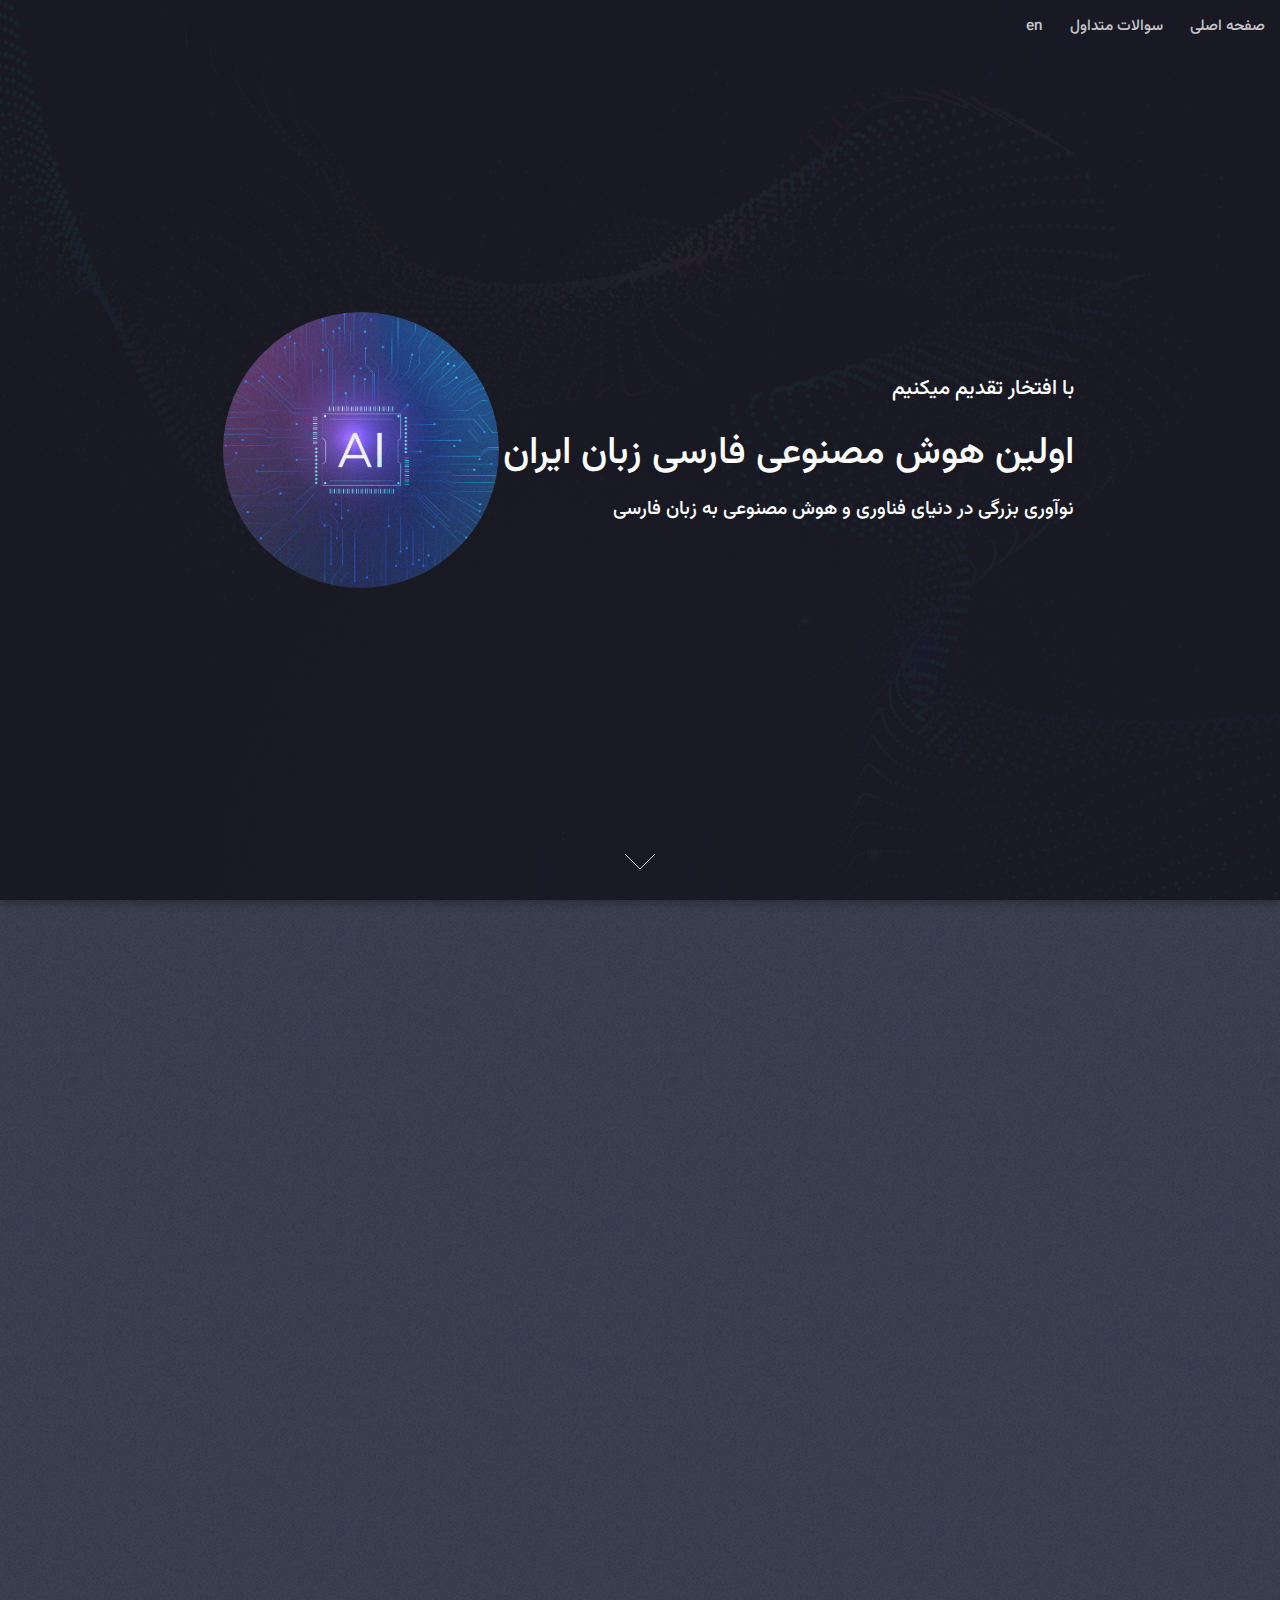
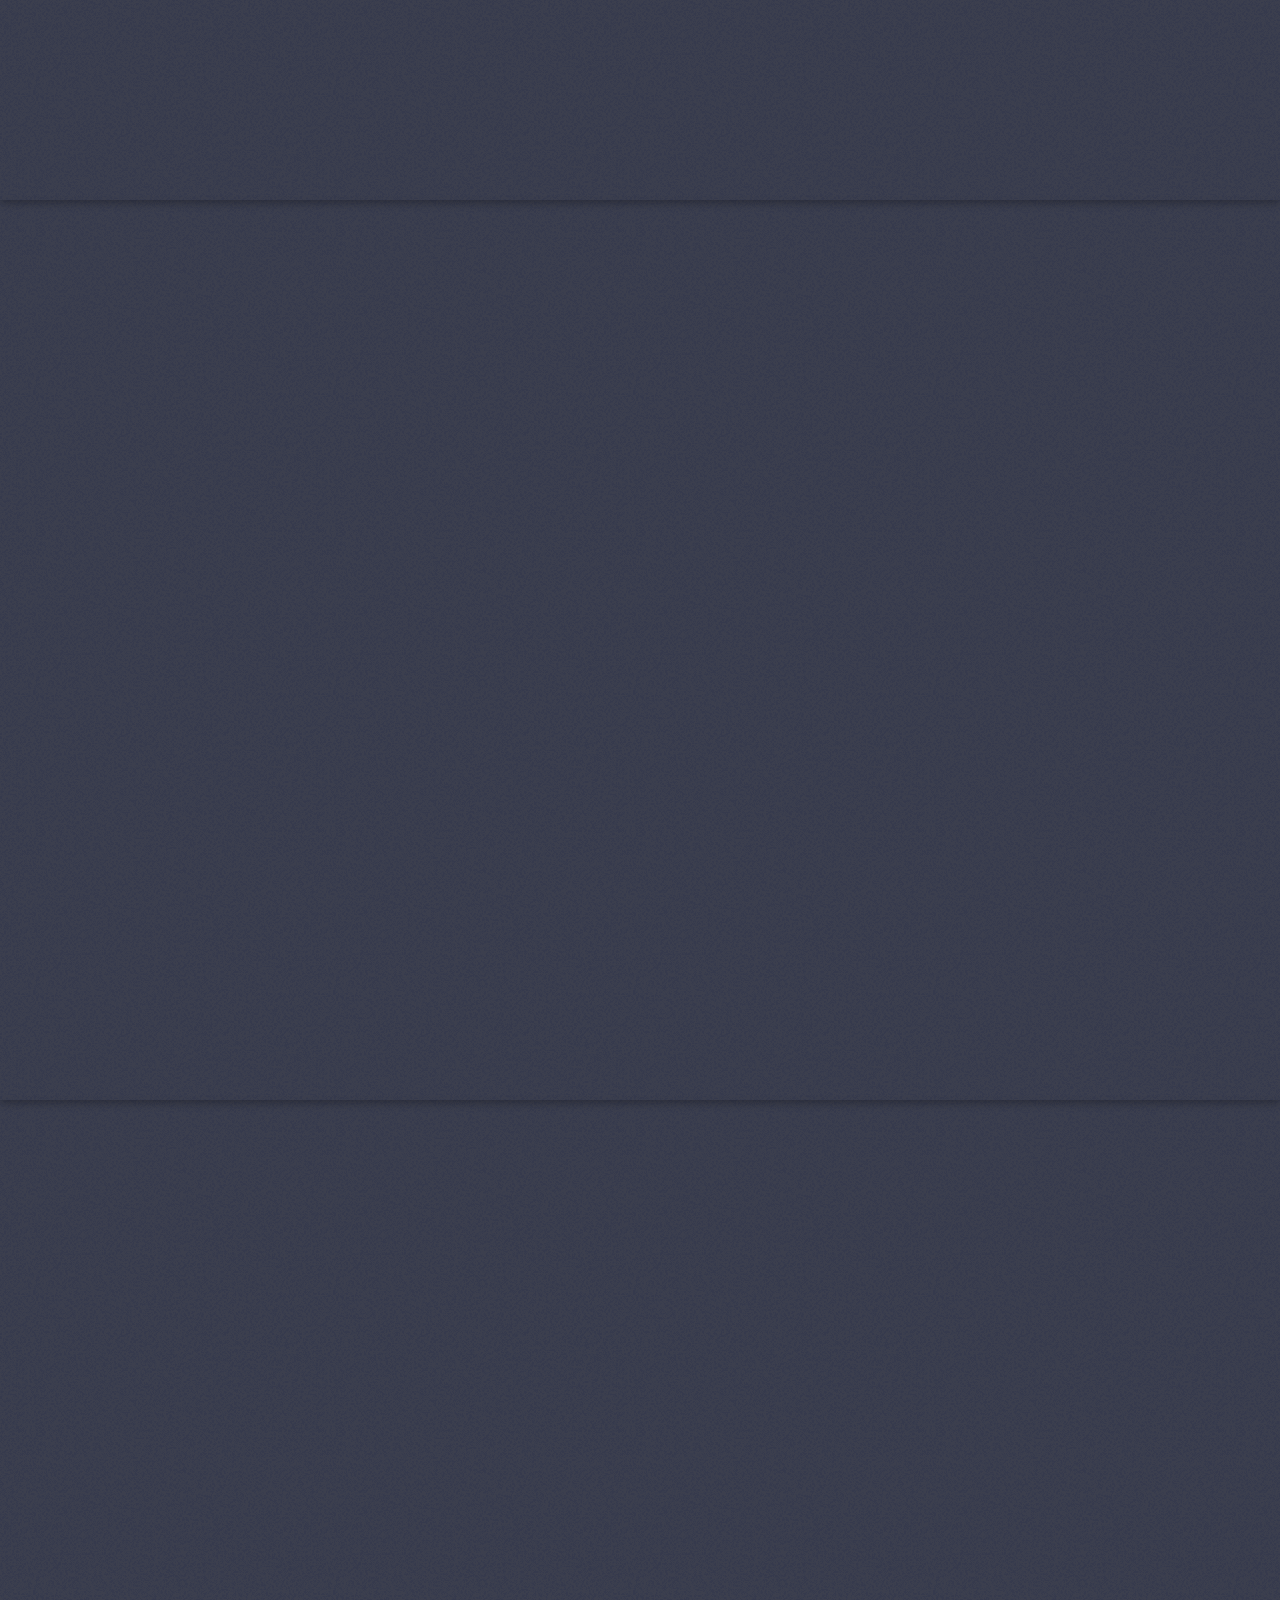
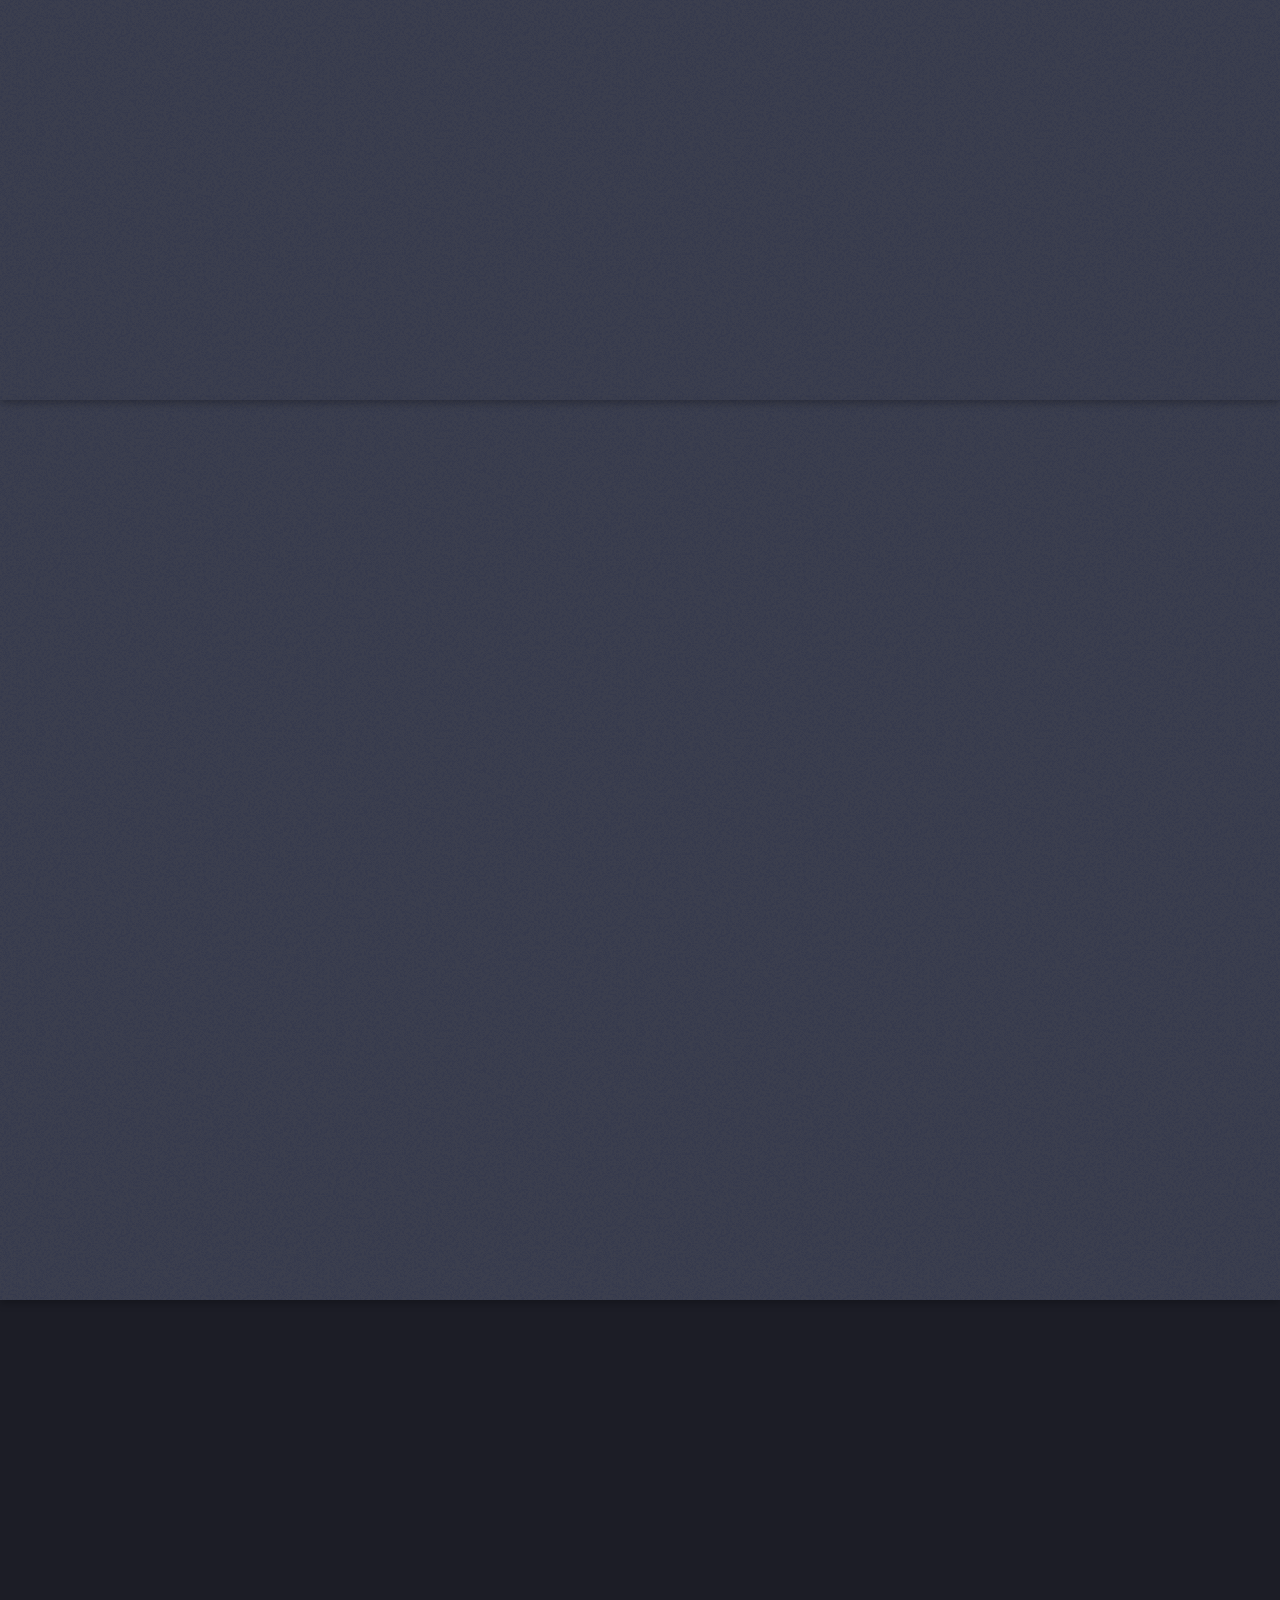
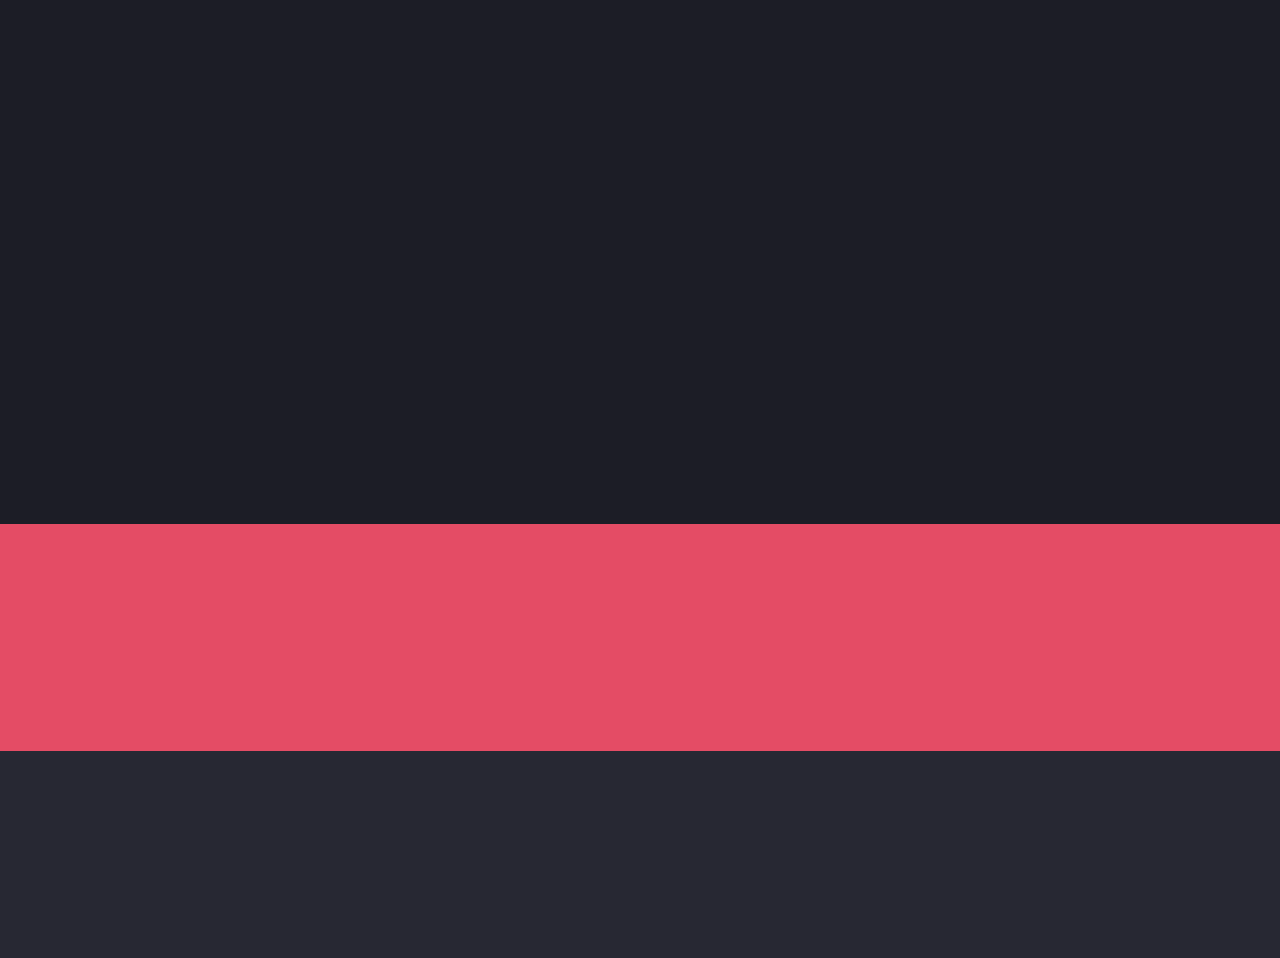
<file: web/index.html>
<!DOCTYPE HTML>

<html>
	<head>
		<title>AI Program Introduction</title>
		<meta charset="utf-8" />
		<meta name="viewport" content="width=device-width, initial-scale=1, user-scalable=no" />
		<link rel="stylesheet" href="assets/css/main.css" />
		<noscript><link rel="stylesheet" href="assets/css/noscript.css" /></noscript>
	</head>
	<body class="is-preload landing" dir="rtl">
		<div id="page-wrapper">

			<!-- Header -->
				<header id="header">
					
					<nav id="nav">
						<ul>
							<li><a href="index.html">صفحه اصلی</a></li>

							<li><a href="FAQ.html">سوالات متداول</a></li>

							<li><a href="index_en.html">en</a></li>
						</ul>
					</nav>
				</header>

			<!-- Banner -->
				<section id="banner">
					<div class="content">
						<header>
							<h3>با افتخار تقدیم میکنیم</h3>
							<h2>اولین هوش مصنوعی فارسی زبان ایران</h2>
							<p>نوآوری بزرگی در دنیای فناوری و هوش مصنوعی به زبان فارسی</p>
						</header>
						<span class="image"><img src="images/AITECH.jpg" alt="" /></span>
					</div>
					<a href="#one" class="goto-next scrolly">Next</a>
				</section>

			<!-- One -->
				<section id="one" class="spotlight style1 bottom">
					<span class="image fit main"><img src="images/Particles.jpg" alt="" /></span>
					<div class="content">
						<div class="container">
							<div class="row">
								<div class="col-4 col-12-medium">
									<header>
										<h2>هوش مصنوعی چیست؟</h2>
									</header>
								</div>
								<div class="col-4 col-12-medium">
									<p>هوش مصنوعی (AI) فناوری‌ است که به ماشین‌ها توانایی انجام کارها با هوش و توانمندی‌های مشابه انسان را می‌دهد. این فناوری با استفاده از الگوریتم‌ها، یادگیری ماشینی و یادگیری عمیق، به کامپیوترها امکان می‌دهد تا از داده‌ها یاد 

										بگیرند، الگوها را تشخیص دهند و تصمیمات خودکار بگیرند. هوش مصنوعی در زمینه‌های مختلفی چون پزشکی، خودروهای خودران، رباتیک و خدمات مشتری استفاده می‌شود.</p>
								</div>
								<div class="col-4 col-12-medium">
									<p>از جمله پیشرفت‌های برجسته در زمینه هوش مصنوعی، 

										مدل‌های GPT ساخته شده توسط OpenAI هستند. GPT یا Generative Pre-trained Transformer، یک مدل هوش مصنوعی است که بر پایه تکنیک‌های یادگیری عمیق برای فهم و تولید زبان طبیعی کار می‌کند. این مدل‌ها با مطالعه 
										
										داده‌های عظیم متنی آموزش دیده و قادر به تولید متونی هستند که به شکل شگفت‌انگیزی روان، دقیق و طبیعی هستند</p>
								</div>
							</div>
						</div>
					</div>
					<a href="#two" class="goto-next scrolly">Next</a>
				</section>

			<!-- Two -->
				<section id="two" class="spotlight style2 right">
					<span class="image fit main"><img src="images/Gradient.jpg" alt="" /></span>
					<div class="content">
						<header>
							<h2>هوش مصنوعی چگونه کار می کند؟</h2>
						</header>
						<p>هوش مصنوعی (AI) به کامپیوترها یا ماشین‌ها توانایی انجام دادن کارهایی را می‌دهد که معمولاً نیاز به هوش انسانی دارند، مانند برقراری ارتباط، تصمیم‌گیری، یادگیری از تجربه، و حل مسائل. این فناوری به زبان ساده به این شکل کار 

							می‌کند:</p>
							<h4>یادگیری</h4>
							<p>هوش مصنوعی از الگوریتم‌هایی استفاده می‌کند که می‌توانند از داده‌ها یاد بگیرند. به عنوان مثال، اگر شما به یک سیستم AI تعداد زیادی عکس گربه و سگ نشان دهید و هر کدام را معرفی کنید، بعد از مدتی، 

								سیستم می‌تواند تشخیص دهد کدام عکس متعلق به گربه و کدام به سگ است.</p>
							

					</div>
					<a href="#three" class="goto-next scrolly">Next</a>
				</section>
				<section id="three" class="spotlight style2 left">
					<span class="image fit main"><img src="images/Face.jpg" alt="" /></span>
					<div class="content">
						<h4>پردازش</h4>
						<p>هوش مصنوعی می‌تواند مقادیر زیادی از داده‌ها را در زمان کوتاهی پردازش کند و الگوها یا ارتباطاتی را که ممکن است برای انسان‌ها پنهان 

							باشد، کشف کند.</p>

							<h1>اجرا</h1>

							<p>پس از یادگیری و پردازش، هوش مصنوعی می‌تواند دانش خود را برای انجام کارها به کار بگیرد. مثلاً، می‌تواند به کاربران پیشنهاداتی دهد، پاسخگوی سوالات باشد یا حتی کارهایی مانند رانندگی خودروی خودران را 

								انجام دهد. در مجموع، هوش مصنوعی سعی می‌کند تا شباهت‌هایی به تفکر انسانی داشته باشد اما با توانایی‌های پردازشی و سرعتی که بسیار فراتر از توانایی‌های بشری هستند</p>
							

					</div>
					<a href="#four" class="goto-next scrolly">Next</a>
				</section>

			<!-- Three -->
				<section id="four" class="spotlight style3 right">
					<span class="image fit main bottom"><img src="images/Neon.jpg" alt="" /></span>
					<div class="content">
						<header>
							<h2>هوش مصنوعی در زندگی ما چه تاثیری میتواند داشته باشد؟</h2>
						</header>
						<p>هوش مصنوعی تأثیرات شگرفی در زندگی روزمره ما دارد و می‌تواند کیفیت زندگی ما را به طرق مختلف بهبود بخشد. از کاربردهای ساده مانند توصیه فیلم‌ها و موسیقی بر اساس سلیقه شخصی در سرویس‌های استریم تا پیشرفته‌ترین کاربردها 

							مانند خودروهای خودران که می‌توانند به کاهش تصادفات و افزایش ایمنی در جاده‌ها کمک کنند. هوش مصنوعی همچنین در بهبود خدمات پزشکی از طریق تشخیص دقیق‌تر بیماری‌ها و ارائه راهکارهای درمانی شخصی‌سازی شده نقش دارد. 
							
							در مجموع، هوش مصنوعی با ارائه راه‌حل‌های خلاقانه و افزایش کارایی در صنایع متفاوت، زمینه‌ساز تغییرات مثبت و اساسی در زندگی ما می‌شود. </p>

					</div>
					<a href="#five" class="goto-next scrolly">Next</a>
				</section>

			<!-- Four -->
				<section id="five" class="wrapper style1 special fade-up">
					<div class="container">
						<header class="major">
							<h2>این هوش مصنوعی قادر است چه کار هایی را انجام دهد؟</h2>
						</header>
						<div class="box alt">
							<div class="row gtr-uniform">
								<section class="col-4 col-6-medium col-12-xsmall">
									<span class="icon solid alt major fa-chart-area" style="background-image: url('images/translation_384px.png');background-size: cover;"></span>
									<h3>ترجمه دقیق و سریع</h3>
									<p>ترجمه‌های بسیار دقیق از فارسی به انگلیسی و سایر زبان‌ها، همانند یک مترجم حرفه‌ای!</p>
								</section>
								<section class="col-4 col-6-medium col-12-xsmall">
									<span class="icon solid alt major fa-comment" style="background-image: url('images/document_384px.png');background-size: cover;"></span>
									<h3>تولید محتوا و مقاله‌نویسی</h3>
									<p>نوشتن مقالات علمی در 

										حوزه‌های شیمی، فیزیک، ریاضی و بسیاری دیگر از رشته‌ها با دقت و عمق تحلیل بالا.</p>
								</section>
								<section class="col-4 col-6-medium col-12-xsmall">
									<span class="icon solid alt major fa-flask" style="background-image: url('images/night_landscape_384px.png');background-size: cover;"></span>
									<h3>تولید تصاویر توسط AI</h3>
									<p>این برنامه قادر است تصاویر خلاقانه و باکیفیتی را بر اساس درخواست‌های کاربر تولید کند.</p>
								</section>
								<section class="col-4 col-6-medium col-12-xsmall">
									<span class="icon solid alt major fa-paper-plane" style="background-image: url('images/communicate_384px.png');background-size: cover;"></span>
									<h3>توانایی‌های زبانی عمیق</h3>
									<p>صحبت کردن به زبان فارسی به شکلی کاملاً طبیعی و انسان‌گونه.</p>
								</section>
								<section class="col-4 col-6-medium col-12-xsmall">
									<span class="icon solid alt major fa-file" style="background-image: url('images/math_384px.png');background-size: cover;"></span>
									<h3>حل مسائل پیچیده علمی</h3>
									<p>حل پرسش‌ها و معماهای شیمیایی، فیزیکی و ریاضی با دقت فوق‌العاده.</p>
								</section>
								<section class="col-4 col-6-medium col-12-xsmall">
									<span class="icon solid alt major fa-lock" style="background-image: url('images/programming_384px.png');background-size: cover;"></span>
									<h3>برنامه‌نویسی</h3>
									<p>وشتن و توضیح کد‌های برنامه‌نویسی در زبان‌های مختلف، کمک به توسعه‌دهندگان برای فهم بهتر و اجرای پروژه‌های نرم‌افزاری.</p>
								</section>
							</div>
						</div>

					</div>
				</section>

			<!-- Five -->
				<section id="five" class="wrapper style2 special fade">
					<div class="container">
						<header>
							<h2>آینده‌ای پر از 

								امکانات بی‌پایان در اختیار شما</h2>
							<p>همین امروز به جمع کاربران ما بپیوندید و شاهد قدرت واقعی هوش مصنوعی فارسی‌زبان باشید</p>
						</header>

					</div>
				</section>

			<!-- Footer -->
				<footer id="footer">
					<ul class="icons">
						<li><a href="#" class="icon brands alt fa-twitter"><span class="label">Twitter</span></a></li>
						<li><a href="#" class="icon brands alt fa-facebook-f"><span class="label">Facebook</span></a></li>
						<li><a href="#" class="icon brands alt fa-linkedin-in"><span class="label">LinkedIn</span></a></li>
						<li><a href="#" class="icon brands alt fa-instagram"><span class="label">Instagram</span></a></li>
						<li><a href="#" class="icon brands alt fa-github"><span class="label">GitHub</span></a></li>
						<li><a href="#" class="icon solid alt fa-envelope"><span class="label">Email</span></a></li>
					</ul>
				</footer>

		</div>

		<!-- Scripts -->
			<script src="assets/js/jquery.min.js"></script>
			<script src="assets/js/jquery.scrolly.min.js"></script>
			<script src="assets/js/jquery.dropotron.min.js"></script>
			<script src="assets/js/jquery.scrollex.min.js"></script>
			<script src="assets/js/browser.min.js"></script>
			<script src="assets/js/breakpoints.min.js"></script>
			<script src="assets/js/util.js"></script>
			<script src="assets/js/main.js"></script>

	</body>
</html>
</file>
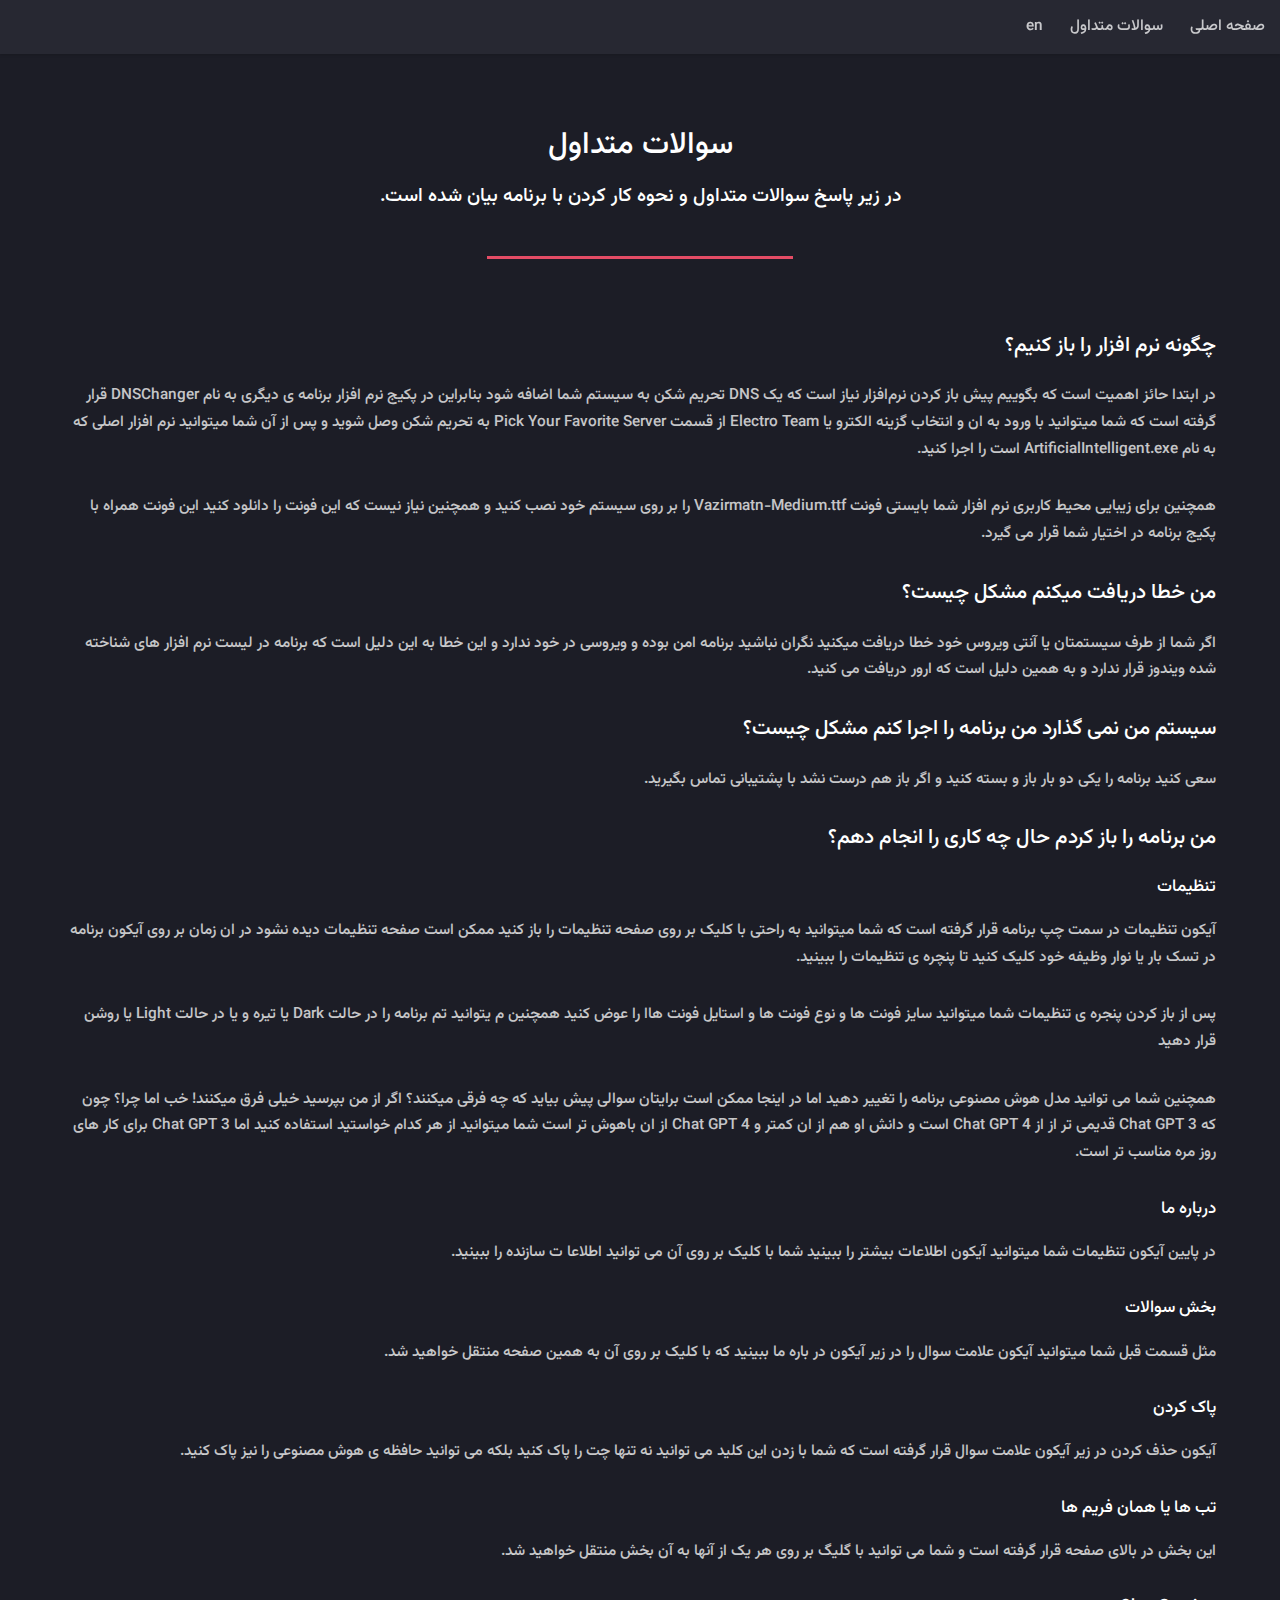
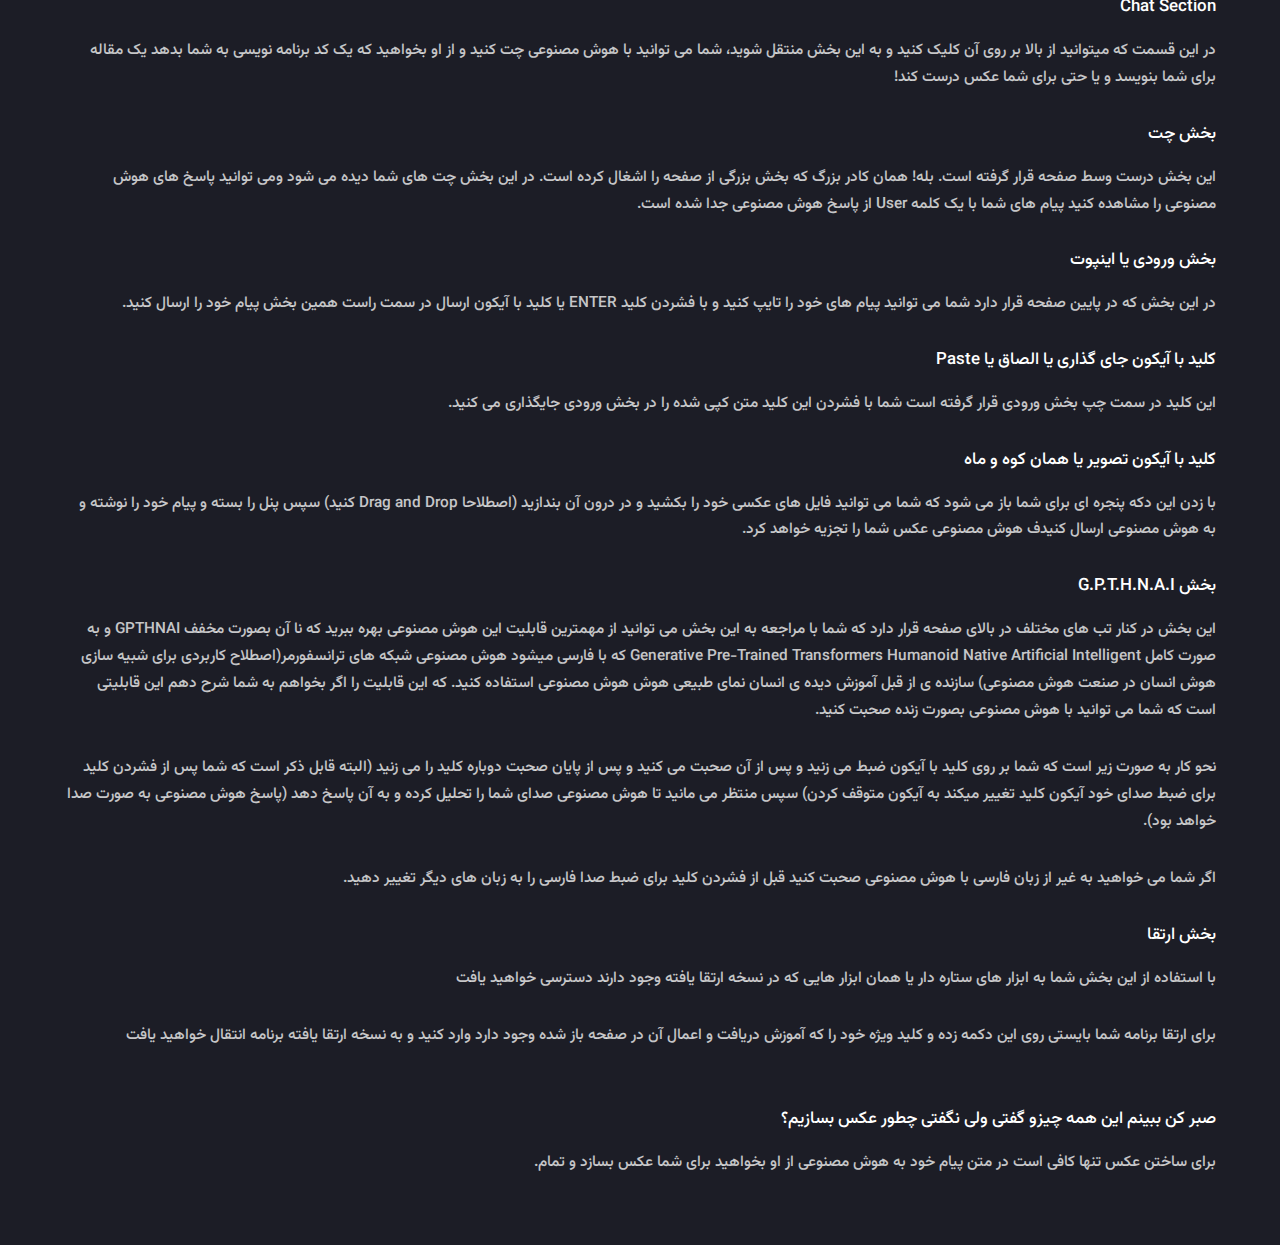
<file: web/FAQ.html>
<!DOCTYPE HTML>

<html>
	<head>
		<title>AI Program Help</title>
		<meta charset="utf-8" />
		<meta name="viewport" content="width=device-width, initial-scale=1, user-scalable=no" />
		<link rel="stylesheet" href="assets/css/main.css" />
		<noscript><link rel="stylesheet" href="assets/css/noscript.css" /></noscript>
	</head>
	<body class="is-preload" dir="rtl">
		<div id="page-wrapper">

			<!-- Header -->
			<header id="header">
				<nav id="nav">
					<ul>
						<li><a href="index.html">صفحه اصلی</a></li>

						<li><a href="FAQ.html">سوالات متداول</a></li>

						<li><a href="FAQ_en.html">en</a></li>
					</ul>
				</nav>
			</header>


			<!-- Main -->
				<div id="main" class="wrapper style1">
					<div class="container">
						<header class="major">
							<h2>سوالات متداول</h2>
							<p>در زیر پاسخ سوالات متداول و نحوه کار کردن با برنامه  بیان شده است.</p>
						</header>

						<!-- Text -->
							<section>

								<h3>چگونه نرم افزار را باز کنیم؟</h3>
								<p>در ابتدا حائز اهمیت است که بگوییم پیش باز کردن نرم‌افزار نیاز است که یک DNS تحریم شکن به سیستم شما اضافه شود بنابراین در پکیج نرم افزار برنامه ی دیگری به نام DNSChanger قرار گرفته است که شما میتوانید با ورود به ان و انتخاب گزینه الکترو یا Electro Team از قسمت Pick Your Favorite Server به تحریم شکن وصل شوید و پس از آن شما میتوانید نرم افزار اصلی که به نام ArtificialIntelligent.exe است را اجرا کنید.</p>
								<p>همچنین برای زیبایی محیط کاربری نرم افزار شما بایستی فونت Vazirmatn-Medium.ttf را بر روی سیستم خود نصب کنید و همچنین نیاز نیست که این فونت را دانلود کنید این فونت همراه با پکیج برنامه در اختیار شما قرار می گیرد.</p>
								<h3>من خطا دریافت میکنم مشکل چیست؟</h3>
								<p>اگر شما از طرف سیستمتان یا آنتی ویروس خود خطا دریافت میکنید نگران نباشید برنامه امن بوده و ویروسی در خود ندارد و این خطا به این دلیل است که برنامه در لیست نرم افزار های شناخته شده ویندوز قرار ندارد و به همین دلیل است که ارور دریافت می کنید.  </p>
								<h3>سیستم من نمی گذارد من برنامه را اجرا کنم مشکل چیست؟</h3>
								<p>سعی کنید برنامه را یکی دو بار باز و بسته کنید و اگر باز هم درست نشد با پشتیبانی تماس بگیرید.</p>
								<h3>من برنامه را باز کردم حال چه کاری را انجام دهم؟</h3>
								<h4>تنظیمات</h4>
								<p>آیکون تنظیمات در سمت چپ برنامه قرار گرفته است که شما میتوانید به راحتی با کلیک بر روی صفحه تنظیمات را باز کنید ممکن است صفحه تنظیمات دیده نشود در ان زمان بر روی آیکون برنامه در تسک بار یا نوار وظیفه خود کلیک کنید تا پنچره ی تنظیمات را ببینید.</p>
								<p>پس از باز کردن پنجره ی تنظیمات شما میتوانید سایز فونت ها و نوع فونت ها و استایل فونت هاا را عوض کنید همچنین م یتوانید تم برنامه را در حالت Dark یا تیره و یا در حالت Light یا روشن قرار دهید</p>
								<p>همچنین شما می توانید مدل هوش مصنوعی برنامه را تغییر دهید اما در اینجا ممکن است برایتان سوالی پیش بیاید که چه فرقی میکنند؟ اگر از من بپرسید خیلی فرق میکنند! خب اما چرا؟ چون که Chat GPT 3 قدیمی تر از از Chat GPT 4 است و دانش او هم از ان کمتر و Chat GPT 4 از ان باهوش تر است شما میتوانید از هر کدام خواستید استفاده کنید اما Chat GPT 3 برای کار های روز مره مناسب تر است.</p>
								<h4>درباره ما</h4>
								<p>در پایین آیکون تنظیمات شما میتوانید آیکون اطلاعات بیشتر را ببینید شما با کلیک بر روی آن می توانید اطلاعا ت سازنده را ببینید.</p>
								<h4>بخش سوالات</h4>
								<p>مثل قسمت قبل شما میتوانید آیکون علامت سوال را در زیر آیکون در باره ما ببینید که با کلیک بر روی آن به همین صفحه منتقل خواهید شد.</p>
								<h4>پاک کردن</h4>
								<p>آیکون حذف کردن در زیر آیکون علامت سوال قرار گرفته است که شما با زدن این کلید می توانید نه تنها چت را پاک کنید بلکه می توانید حافظه ی هوش مصنوعی را نیز پاک کنید. </p>
								<h4>تب ها یا همان فریم ها</h4>
								<p>این بخش در بالای صفحه قرار گرفته است و شما می توانید با گلیگ بر روی هر یک از آنها به آن بخش منتقل خواهید شد. </p>
								<h4>Chat Section</h4>
								<p>در این قسمت که میتوانید از بالا بر روی آن کلیک کنید و به این بخش منتقل شوید، شما می توانید با هوش مصنوعی چت کنید و از او بخواهید که یک کد برنامه نویسی به شما بدهد یک مقاله برای شما بنویسد و یا حتی برای شما عکس درست کند!</p>
								<h4>بخش چت</h4>
								<p>این بخش درست وسط صفحه قرار گرفته است. بله! همان کادر بزرگ که بخش بزرگی از صفحه را اشغال کرده است. در این بخش چت های شما دیده می شود ومی توانید پاسخ های هوش مصنوعی را مشاهده کنید پیام های شما با یک کلمه User از پاسخ هوش مصنوعی جدا شده است.</p>
								<h4>بخش ورودی یا اینپوت</h4>
								<p>در این بخش که در پایین صفحه قرار دارد شما می توانید پیام های خود را تایپ کنید و با فشردن کلید ENTER  یا کلید با آیکون ارسال در سمت راست همین بخش پیام خود را ارسال کنید.</p>
								<h4>کلید با آیکون جای گذاری یا الصاق یا Paste </h4>
								<p>این کلید در سمت چپ بخش ورودی قرار گرفته است شما با فشردن این کلید متن کپی شده را در بخش ورودی جایگذاری می کنید. </p>
								<h4>کلید با آیکون تصویر یا همان کوه و ماه</h4>
								<p>با زدن این دکه پنجره ای برای شما باز می شود که شما می توانید فایل های عکسی خود را بکشید و در درون آن بندازید (اصطلاحا Drag and Drop کنید) سپس پنل را بسته و پیام خود را نوشته و به هوش مصنوعی ارسال کنیدف هوش مصنوعی عکس شما را تجزیه خواهد کرد.</p>
								<h4>بخش G.P.T.H.N.A.I</h4>
								<p>این بخش در کنار تب های مختلف در بالای صفحه قرار دارد که شما با مراجعه به این بخش می توانید از مهمترین قابلیت این هوش مصنوعی بهره ببرید که نا آن بصورت مخفف GPTHNAI و به صورت کامل Generative Pre-Trained Transformers Humanoid Native Artificial Intelligent که با فارسی میشود هوش مصنوعی شبکه های ترانسفورمر(اصطلاح کاربردی برای شبیه سازی هوش انسان در صنعت هوش مصنوعی) سازنده ی از قبل آموزش دیده ی انسان نمای طبیعی هوش هوش مصنوعی استفاده کنید.
									که این قابلیت را اگر بخواهم به شما شرح دهم این قابلیتی است که شما می توانید با هوش مصنوعی بصورت زنده صحبت کنید.
								</p>
								<p>نحو کار به صورت زیر است که شما بر روی کلید با آیکون ضبط می زنید و پس از آن صحبت می کنید و پس از پایان صحبت دوباره کلید را می زنید (البته قابل ذکر است که شما پس از فشردن کلید برای ضبط صدای خود آیکون کلید تغییر میکند به آیکون متوقف کردن) سپس منتظر می مانید تا هوش مصنوعی صدای شما را تحلیل کرده و به آن پاسخ  دهد (پاسخ هوش مصنوعی به صورت صدا خواهد بود).</p>
								<p>اگر شما می خواهید به غیر از زبان فارسی با هوش مصنوعی صحبت کنید قبل از فشردن کلید برای ضبط صدا فارسی را به زبان های دیگر تغییر دهید.</p>
								<h4>بخش ارتقا</h4>
								<p>با استفاده از این بخش شما به ابزار های ستاره دار یا همان ابزار هایی که در نسخه ارتقا یافته وجود دارند دسترسی خواهید یافت</p>
								<p>برای ارتقا برنامه شما بایستی روی این دکمه زده و کلید ویژه خود را که آموزش دریافت و اعمال آن در صفحه باز شده وجود دارد وارد کنید و به نسخه ارتقا یافته برنامه انتقال خواهید یافت</p>
								<br>
								<h4>صبر کن ببینم این همه چیزو گفتی ولی نگفتی چطور عکس بسازیم؟</h4>
								<p>برای ساختن عکس تنها کافی است در متن پیام خود به هوش مصنوعی از او بخواهید برای شما عکس بسازد و تمام.</p>
							
							</section>

						

		</div>

		<!-- Scripts -->
			<script src="assets/js/jquery.min.js"></script>
			<script src="assets/js/jquery.scrolly.min.js"></script>
			<script src="assets/js/jquery.dropotron.min.js"></script>
			<script src="assets/js/jquery.scrollex.min.js"></script>
			<script src="assets/js/browser.min.js"></script>
			<script src="assets/js/breakpoints.min.js"></script>
			<script src="assets/js/util.js"></script>
			<script src="assets/js/main.js"></script>

	</body>
</html>
</file>
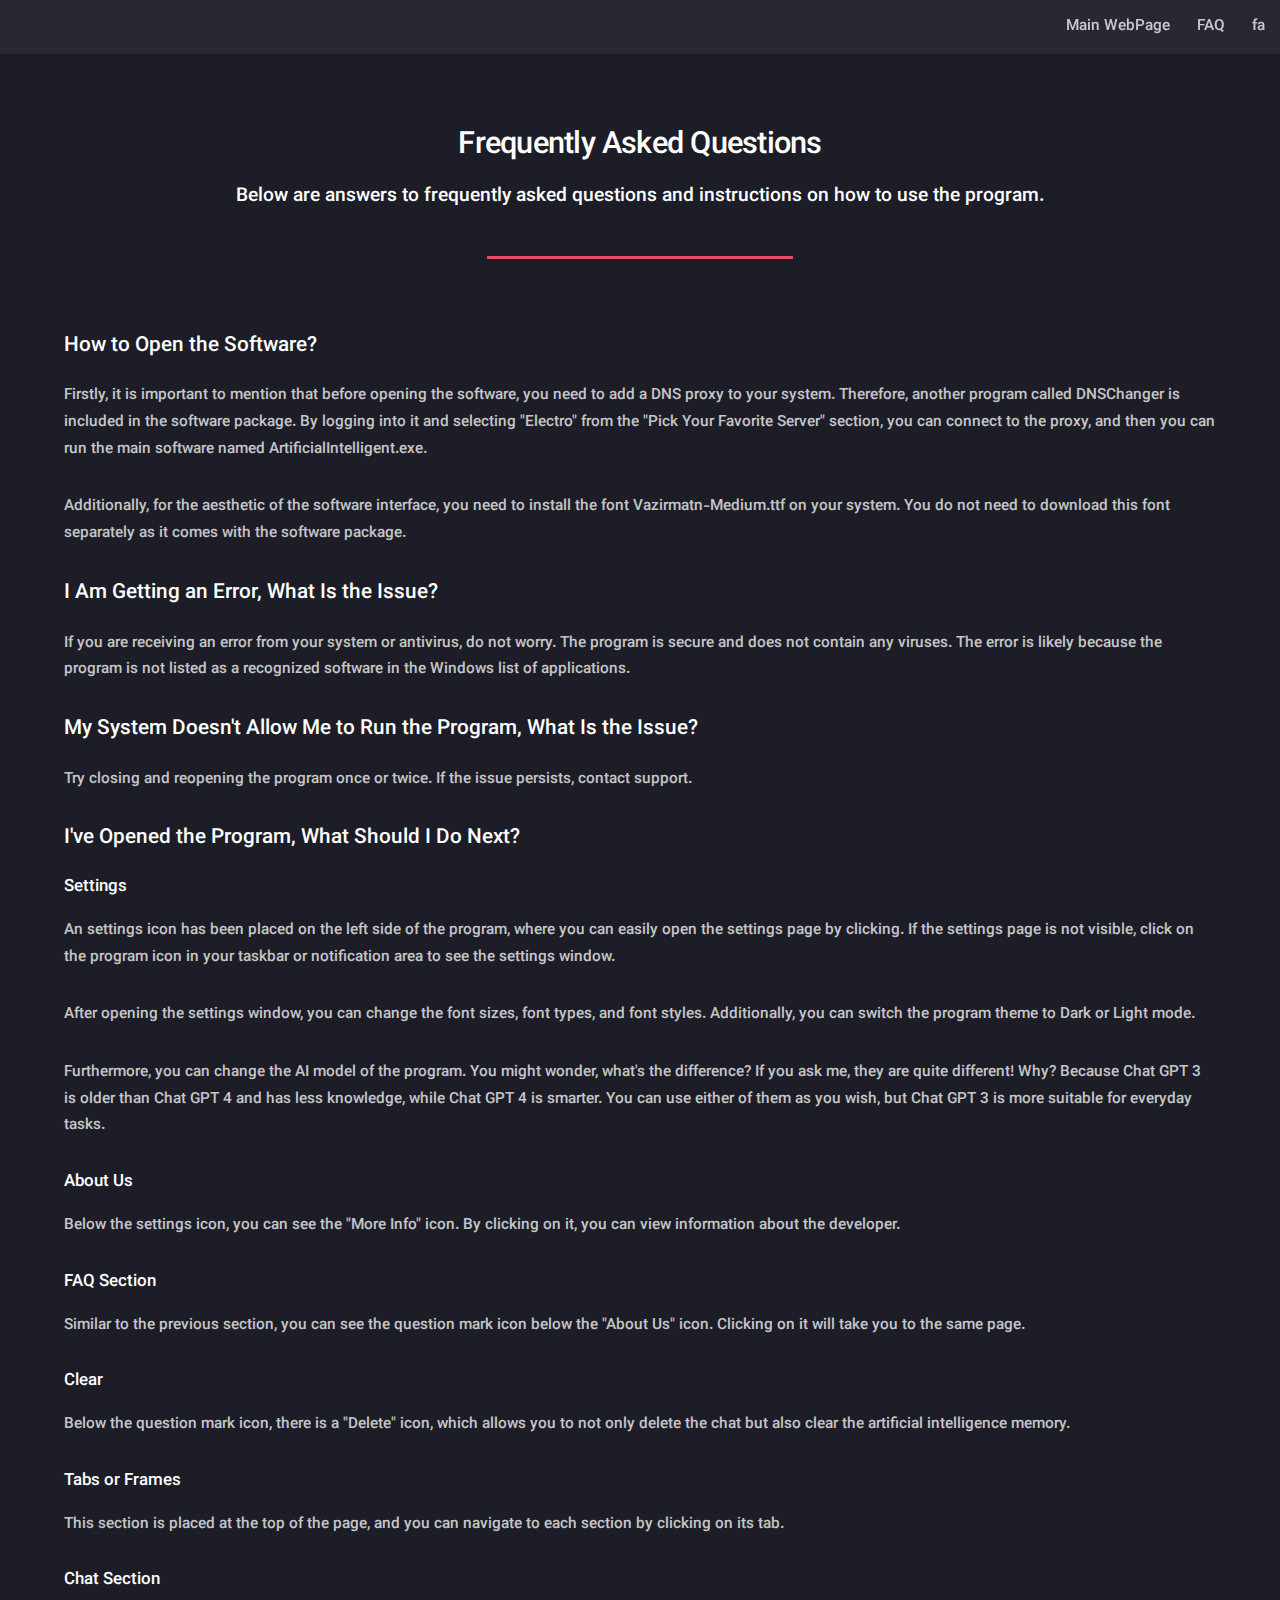
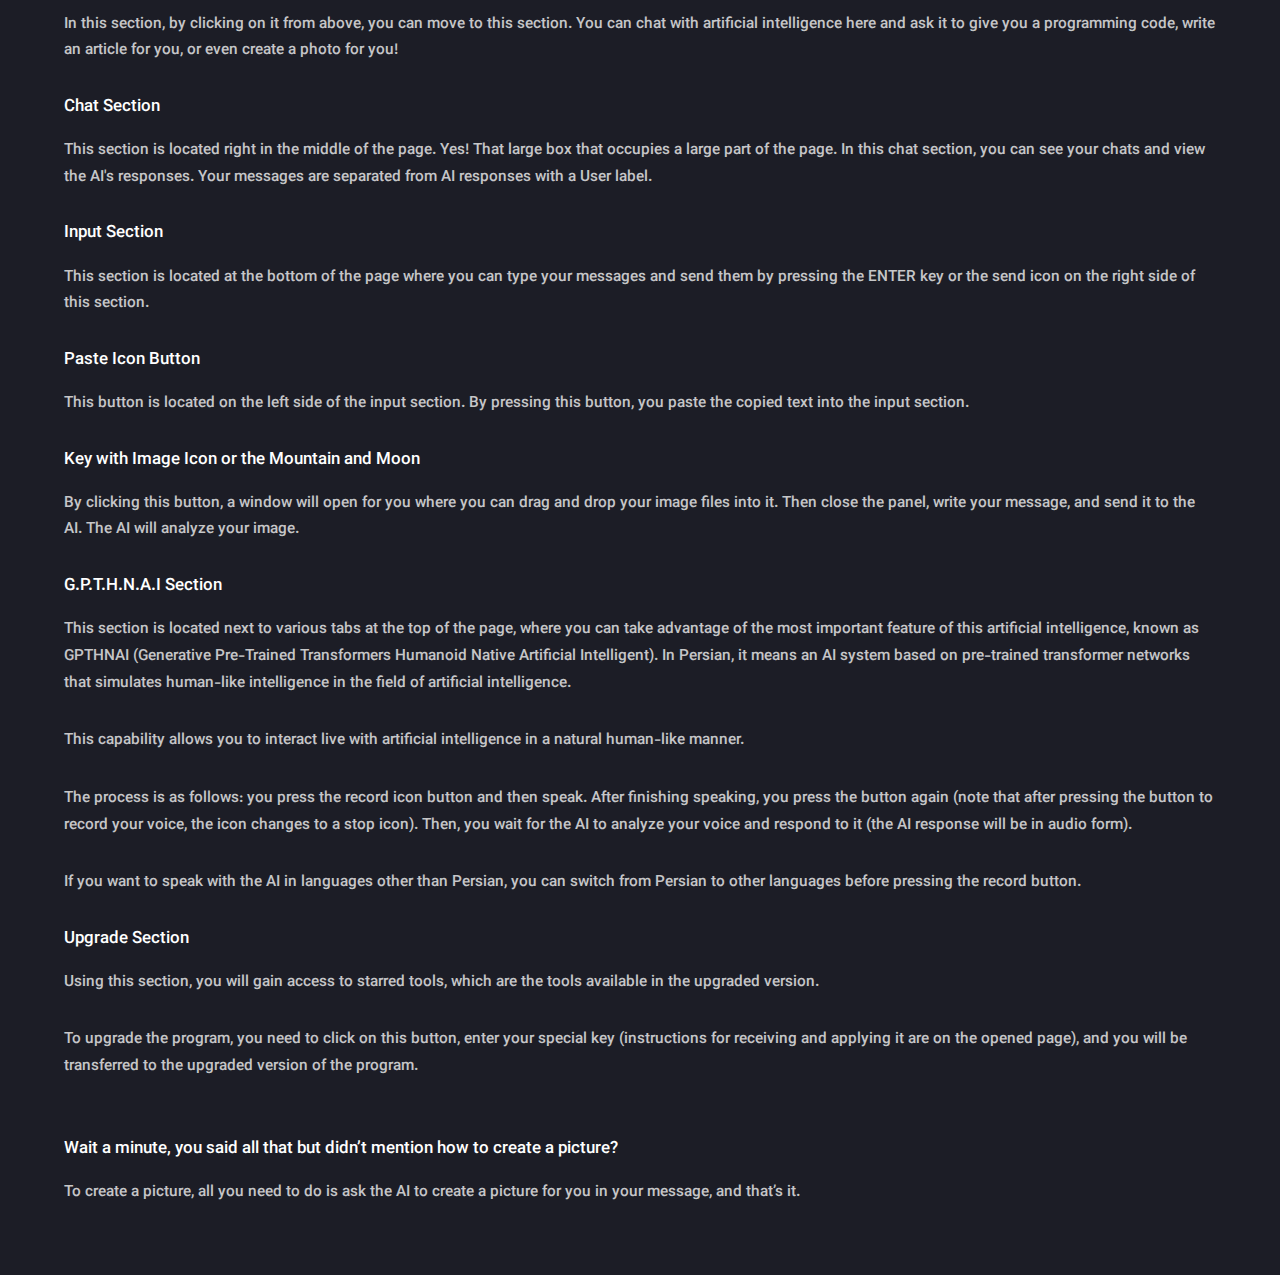
<file: web/FAQ_en.html>
<!DOCTYPE HTML>

<html>
	<head>
		<title>AI Program Help</title>
		<meta charset="utf-8" />
		<meta name="viewport" content="width=device-width, initial-scale=1, user-scalable=no" />
		<link rel="stylesheet" href="assets/css/main.css" />
		<noscript><link rel="stylesheet" href="assets/css/noscript.css" /></noscript>
	</head>
	<body class="is-preload">
		<div id="page-wrapper">

			<!-- Header -->
			<header id="header">
				<nav id="nav">
					<ul>
						<li><a href="index_en.html">Main WebPage</a></li>
						<li><a href="FAQ_en.html">FAQ</a></li>

						<li><a href="FAQ.html">fa</a></li>
					</ul>
				</nav>
			</header>


			<!-- Main -->
				<div id="main" class="wrapper style1">
					<div class="container">
						<header class="major">
							<h2>Frequently Asked Questions</h2>
							<p>Below are answers to frequently asked questions and instructions on how to use the program.</p>
							
						</header>

						<!-- Text -->
							<section>

								<h3>How to Open the Software?</h3>
								<p>Firstly, it is important to mention that before opening the software, you need to add a DNS proxy to your system. Therefore, another program called DNSChanger is included in the software package. By logging into it and selecting "Electro" from the "Pick Your Favorite Server" section, you can connect to the proxy, and then you can run the main software named ArtificialIntelligent.exe.</p>
								<p>Additionally, for the aesthetic of the software interface, you need to install the font Vazirmatn-Medium.ttf on your system. You do not need to download this font separately as it comes with the software package.</p>
								<h3>I Am Getting an Error, What Is the Issue?</h3>
								<p>If you are receiving an error from your system or antivirus, do not worry. The program is secure and does not contain any viruses. The error is likely because the program is not listed as a recognized software in the Windows list of applications.</p>
								<h3>My System Doesn't Allow Me to Run the Program, What Is the Issue?</h3>
								<p>Try closing and reopening the program once or twice. If the issue persists, contact support.</p>
								<h3>I've Opened the Program, What Should I Do Next?</h3>
								<h4>Settings</h4>

								<p>An settings icon has been placed on the left side of the program, where you can easily open the settings page by clicking. If the settings page is not visible, click on the program icon in your taskbar or notification area to see the settings window.</p>
								<p>After opening the settings window, you can change the font sizes, font types, and font styles. Additionally, you can switch the program theme to Dark or Light mode.</p>
								<p>Furthermore, you can change the AI model of the program. You might wonder, what's the difference? If you ask me, they are quite different! Why? Because Chat GPT 3 is older than Chat GPT 4 and has less knowledge, while Chat GPT 4 is smarter. You can use either of them as you wish, but Chat GPT 3 is more suitable for everyday tasks.</p>
								<h4>About Us</h4>

								<p>Below the settings icon, you can see the "More Info" icon. By clicking on it, you can view information about the developer.</p>
								<h4>FAQ Section</h4>
								<p>Similar to the previous section, you can see the question mark icon below the "About Us" icon. Clicking on it will take you to the same page.</p>
								<h4>Clear</h4>

								<p>Below the question mark icon, there is a "Delete" icon, which allows you to not only delete the chat but also clear the artificial intelligence memory.</p>
								<h4>Tabs or Frames</h4>
								<p>This section is placed at the top of the page, and you can navigate to each section by clicking on its tab.</p>
								<h4>Chat Section</h4>

								<p>In this section, by clicking on it from above, you can move to this section. You can chat with artificial intelligence here and ask it to give you a programming code, write an article for you, or even create a photo for you!</p>
								<h4>Chat Section</h4>
								<p>This section is located right in the middle of the page. Yes! That large box that occupies a large part of the page. In this chat section, you can see your chats and view the AI's responses. Your messages are separated from AI responses with a User label.</p>
								<h4>Input Section</h4>
								<p>This section is located at the bottom of the page where you can type your messages and send them by pressing the ENTER key or the send icon on the right side of this section.</p>
								<h4>Paste Icon Button</h4>
								<p>This button is located on the left side of the input section. By pressing this button, you paste the copied text into the input section.</p>
								<h4>Key with Image Icon or the Mountain and Moon</h4>
								<p>By clicking this button, a window will open for you where you can drag and drop your image files into it. Then close the panel, write your message, and send it to the AI. The AI will analyze your image.</p>
								<h4>G.P.T.H.N.A.I Section</h4>

								<p>This section is located next to various tabs at the top of the page, where you can take advantage of the most important feature of this artificial intelligence, known as GPTHNAI (Generative Pre-Trained Transformers Humanoid Native Artificial Intelligent). In Persian, it means an AI system based on pre-trained transformer networks that simulates human-like intelligence in the field of artificial intelligence.</p>
								<p>This capability allows you to interact live with artificial intelligence in a natural human-like manner.</p>
								<p>The process is as follows: you press the record icon button and then speak. After finishing speaking, you press the button again (note that after pressing the button to record your voice, the icon changes to a stop icon). Then, you wait for the AI to analyze your voice and respond to it (the AI response will be in audio form).</p>
								<p>If you want to speak with the AI in languages other than Persian, you can switch from Persian to other languages before pressing the record button.</p>
								<h4>Upgrade Section</h4>
								<p>Using this section, you will gain access to starred tools, which are the tools available in the upgraded version.</p>
								<p>To upgrade the program, you need to click on this button, enter your special key (instructions for receiving and applying it are on the opened page), and you will be transferred to the upgraded version of the program.</p>
								<br>
								<h4>Wait a minute, you said all that but didn’t mention how to create a picture?</h4>
								<p>To create a picture, all you need to do is ask the AI to create a picture for you in your message, and that’s it.</p>

							</section>

						

		</div>

		<!-- Scripts -->
			<script src="assets/js/jquery.min.js"></script>
			<script src="assets/js/jquery.scrolly.min.js"></script>
			<script src="assets/js/jquery.dropotron.min.js"></script>
			<script src="assets/js/jquery.scrollex.min.js"></script>
			<script src="assets/js/browser.min.js"></script>
			<script src="assets/js/breakpoints.min.js"></script>
			<script src="assets/js/util.js"></script>
			<script src="assets/js/main.js"></script>

	</body>
</html>
</file>
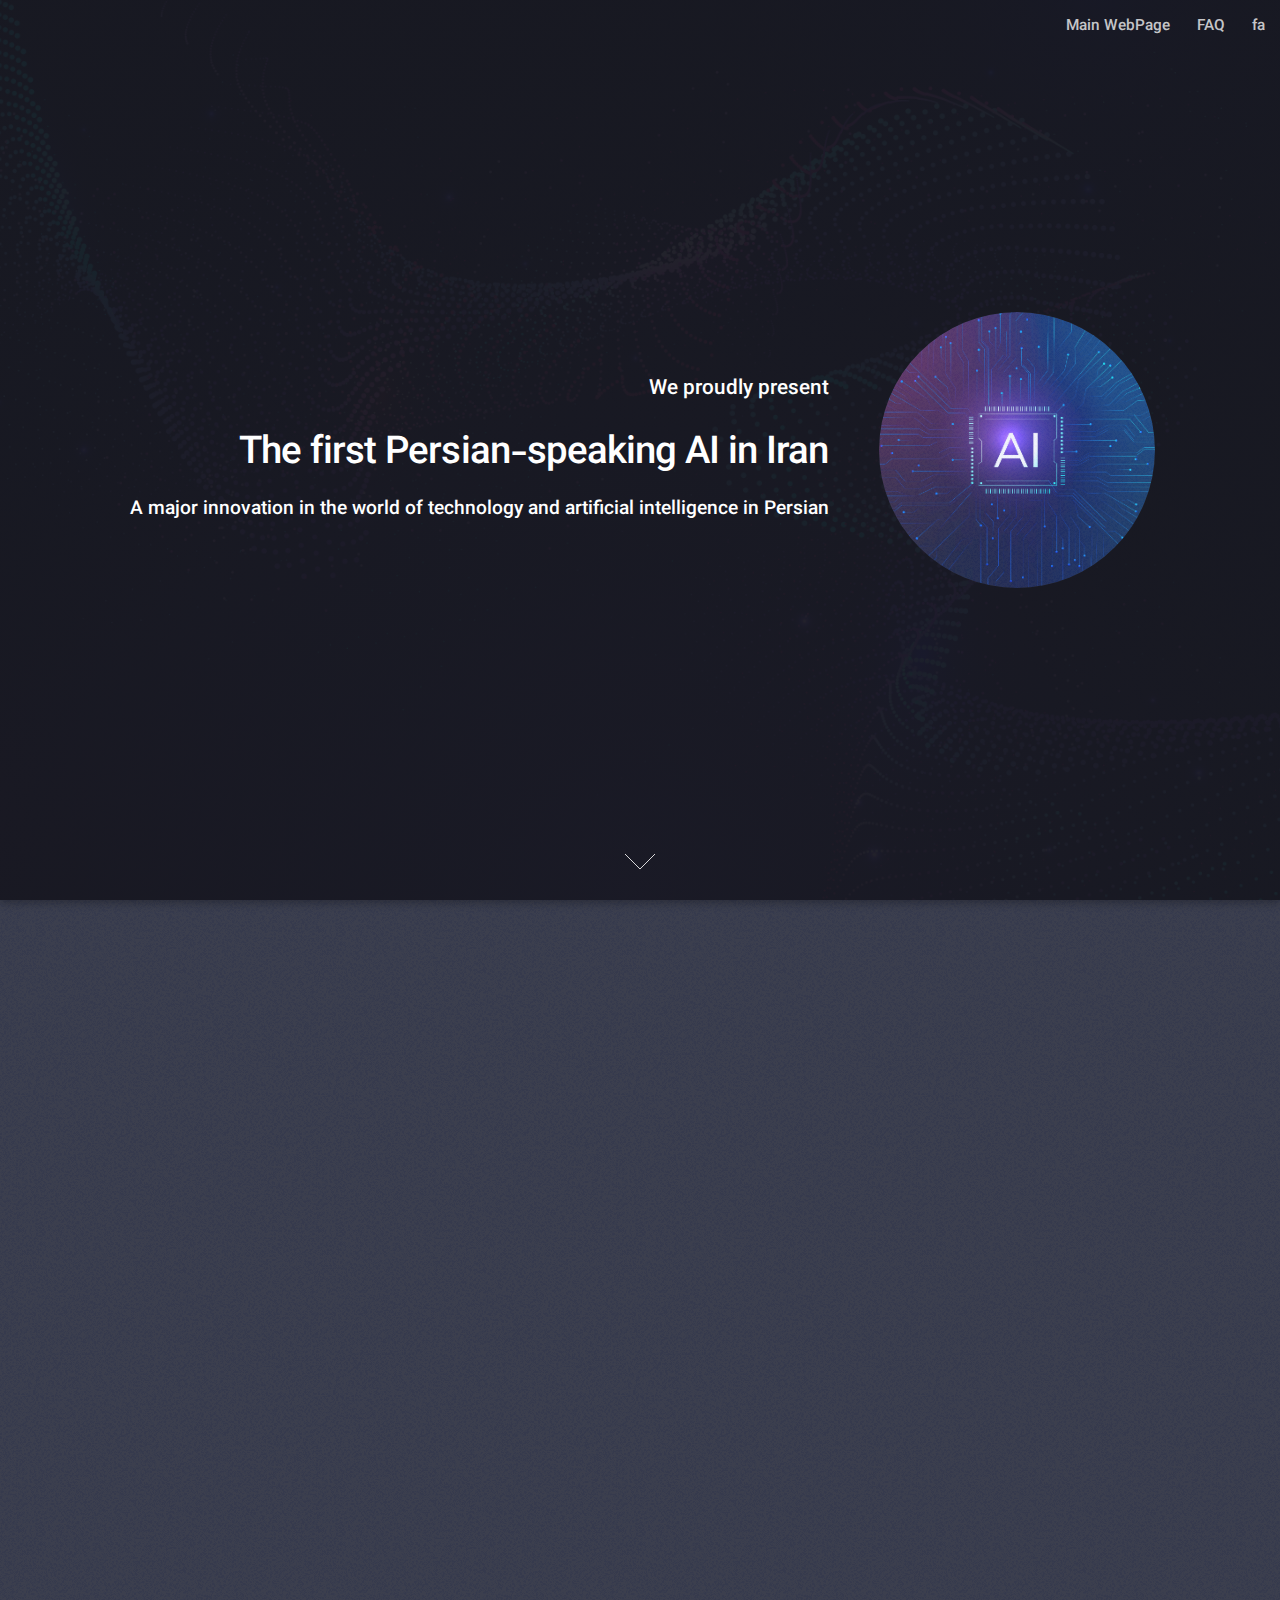
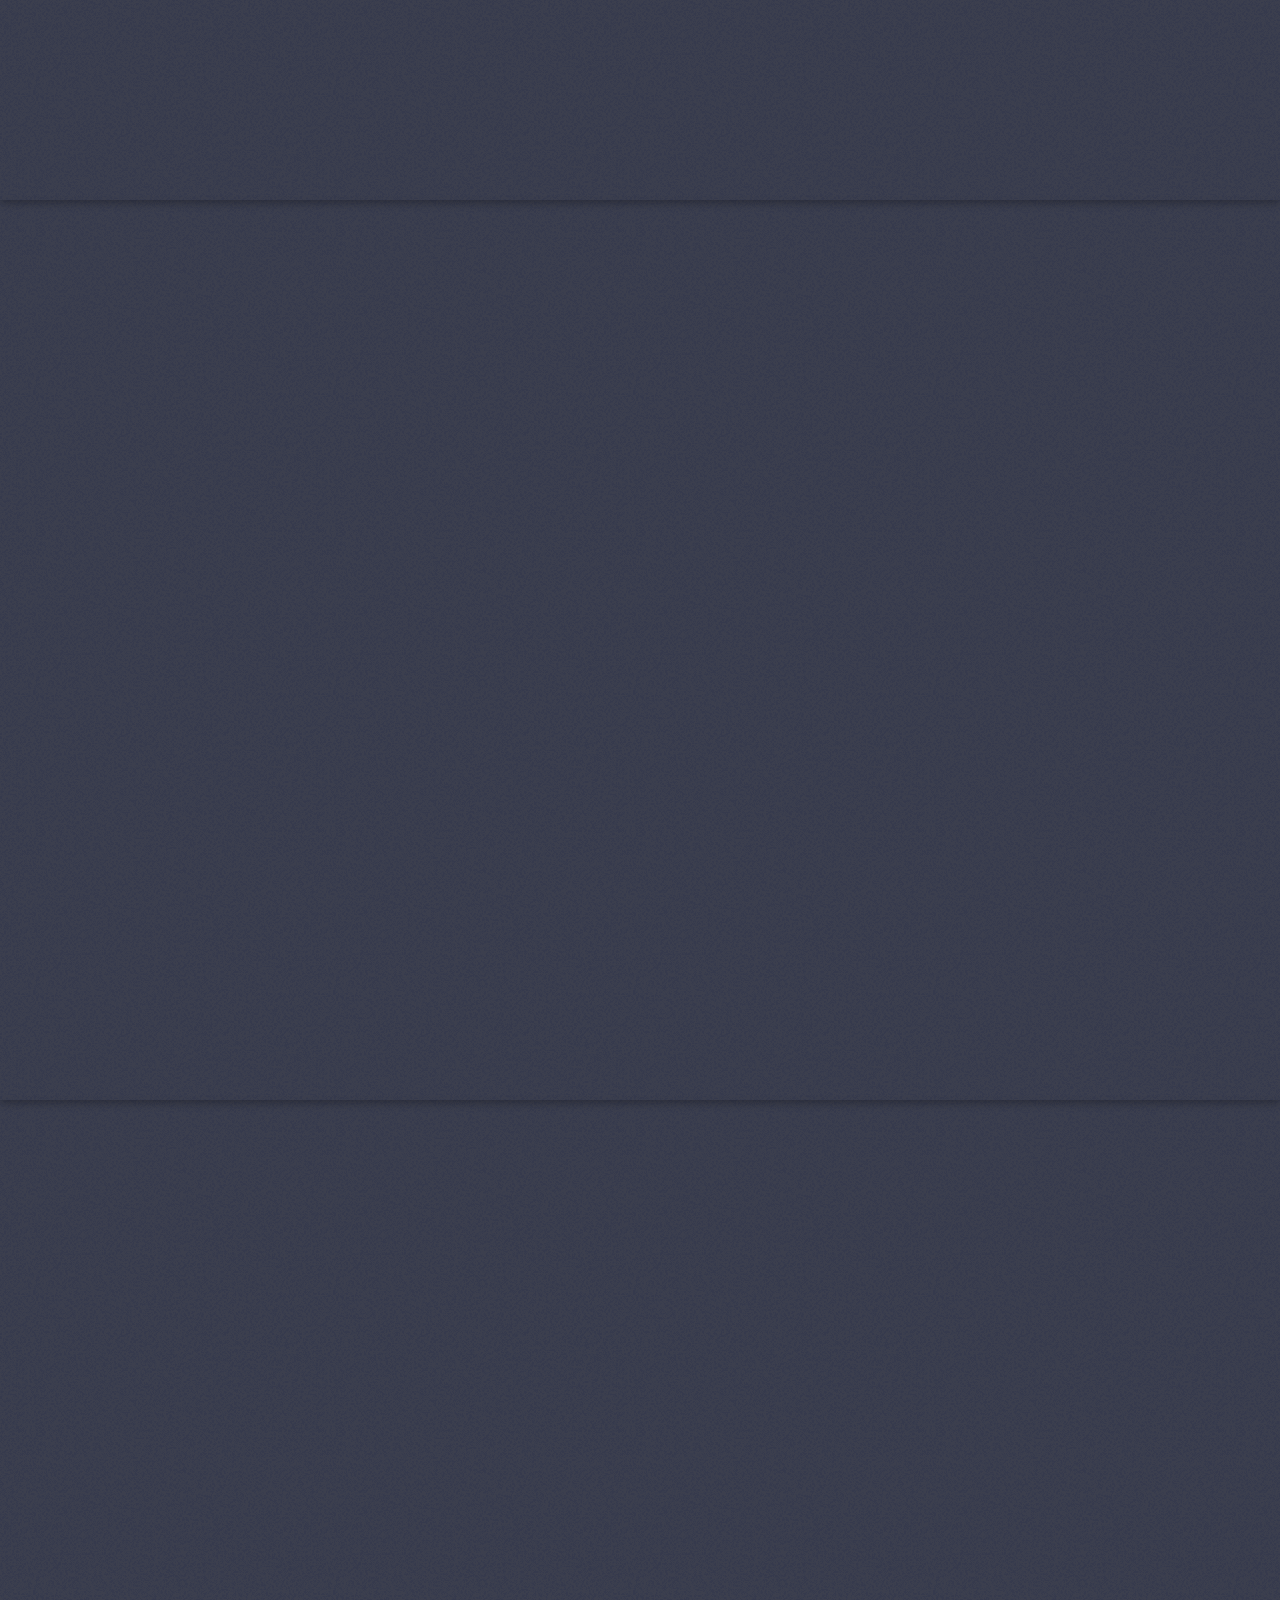
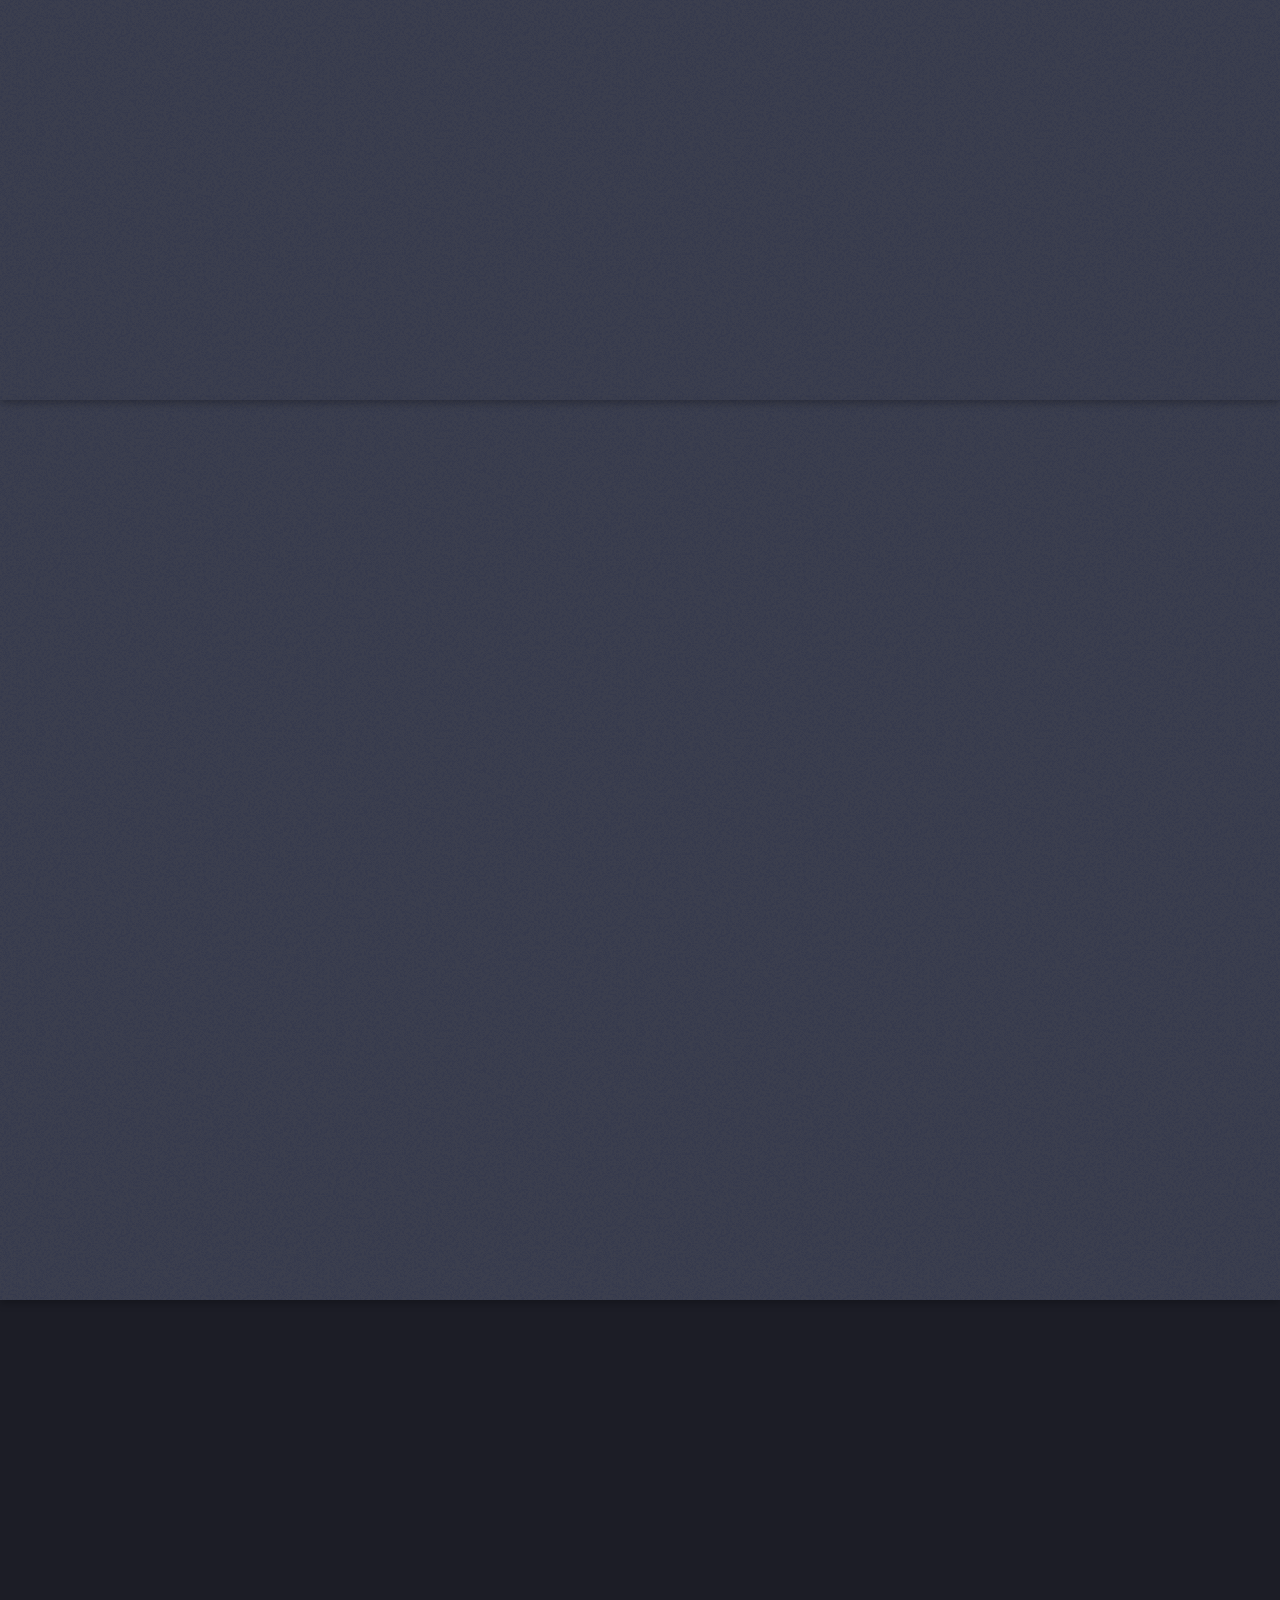
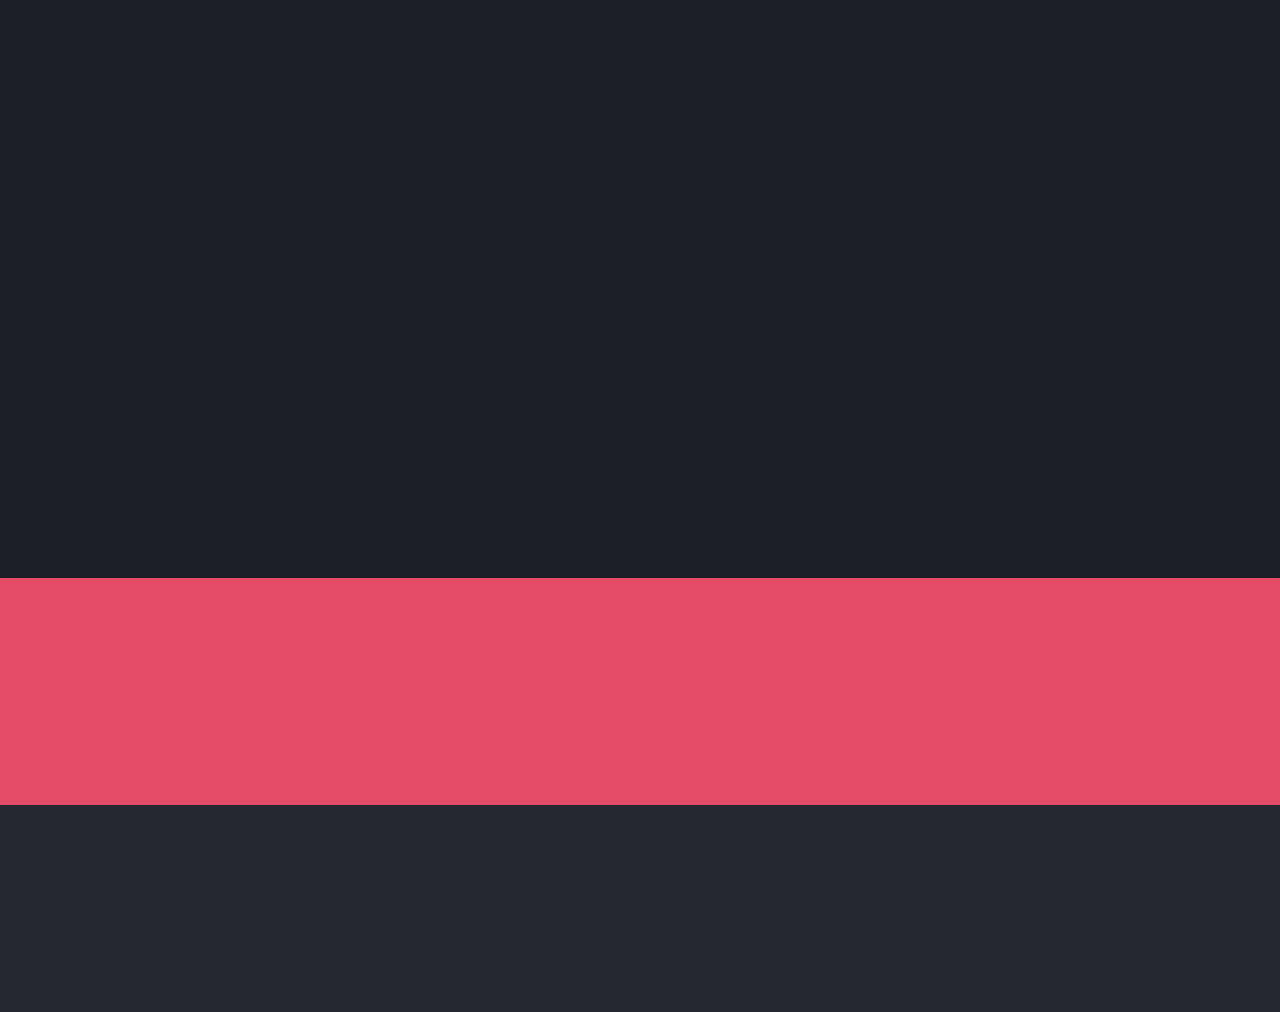
<file: web/index_en.html>
<!DOCTYPE HTML>

<html>
	<head>
		<title>AI Program Introduction</title>
		<meta charset="utf-8" />
		<meta name="viewport" content="width=device-width, initial-scale=1, user-scalable=no" />
		<link rel="stylesheet" href="assets/css/main.css" />
		<noscript><link rel="stylesheet" href="assets/css/noscript.css" /></noscript>
	</head>
	<body class="is-preload landing">
		<div id="page-wrapper">

			<!-- Header -->
				<header id="header">
					
					<nav id="nav">
						<ul>
							<li><a href="index_en.html">Main WebPage</a></li>
							<li><a href="FAQ_en.html">FAQ</a></li>
							<li><a href="index.html">fa</a></li>


						</ul>
					</nav>
				</header>

			<!-- Banner -->
				<section id="banner">
					<div class="content">
						<header>

						<h3>We proudly present</h3>
						<h2>The first Persian-speaking AI in Iran</h2>
						<p>A major innovation in the world of technology and artificial intelligence in Persian</p>

						</header>
						<span class="image"><img src="images/AITECH.jpg" alt="" /></span>
					</div>
					<a href="#one" class="goto-next scrolly">Next</a>
				</section>

			<!-- One -->
				<section id="one" class="spotlight style1 bottom">
					<span class="image fit main"><img src="images/Particles.jpg" alt="" /></span>
					<div class="content">
						<div class="container">
							<div class="row">
								<div class="col-4 col-12-medium">
									<header>
										<h2>What is Artificial Intelligent</h2>
									</header>
								</div>
								<div class="col-4 col-12-medium">

								<p>Artificial Intelligence (AI) is a technology that gives machines the ability to perform tasks with intelligence and capabilities similar to humans. This technology uses algorithms, machine learning, and deep learning to enable computers to learn from data, recognize patterns, and make automated decisions. AI is used in various fields such as medicine, self-driving cars, robotics, and customer service.</p>

								</div>
								<div class="col-4 col-12-medium">
									
								<p>Among the notable advancements in the field of artificial intelligence are the GPT models developed by OpenAI. GPT, or Generative Pre-trained Transformer, is an AI model that works based on deep learning techniques to understand and generate natural language. These models are trained by studying vast amounts of textual data and are capable of producing text that is remarkably fluent, accurate, and natural.</p>

								</div>
							</div>
						</div>
					</div>
					<a href="#two" class="goto-next scrolly">Next</a>
				</section>

			<!-- Two -->
				<section id="two" class="spotlight style2 right">
					<span class="image fit main"><img src="images/Gradient.jpg" alt="" /></span>
					<div class="content">
						<header>
							
							<h2>How Does Artificial Intelligence Work?</h2>
							</header>
							<p>Artificial Intelligence (AI) gives computers or machines the ability to perform tasks that usually require human intelligence, such as communication, decision-making, learning from experience, and problem-solving. In simple terms, AI works like this:</p>
							<h4>Learning</h4>
							<p>AI uses algorithms that can learn from data. For example, if you show an AI system a large number of cat and dog pictures and identify each one, after a while, the system can determine which picture belongs to a cat and which to a dog.</p>					

					</div>
					<a href="#three" class="goto-next scrolly">Next</a>
				</section>
				<section id="three" class="spotlight style2 left">
					<span class="image fit main"><img src="images/Face.jpg" alt="" /></span>
					<div class="content">
						
						<h4>Processing</h4>
						<p>AI can process large amounts of data in a short time and discover patterns or connections that might be hidden to humans.</p>

						<h1>Execution</h1>

						<p>After learning and processing, AI can use its knowledge to perform tasks. For example, it can provide suggestions to users, answer questions, or even perform tasks like driving a self-driving car. Overall, AI tries to emulate human thinking but with processing capabilities and speed that far exceed human abilities.</p>
						
							

					</div>
					<a href="#four" class="goto-next scrolly">Next</a>
				</section>

			<!-- Three -->
				<section id="four" class="spotlight style3 right">
					<span class="image fit main bottom"><img src="images/Neon.jpg" alt="" /></span>
					<div class="content">
						<header>
							
							<h2>How Can Artificial Intelligence Impact Our Lives?</h2>
							</header>
							<p>Artificial Intelligence has a profound impact on our daily lives and can improve our quality of life in various ways. From simple applications like recommending movies and music based on personal preferences in streaming services to advanced applications like self-driving cars that can help reduce accidents and increase road safety. AI also plays a role in improving medical services by providing more accurate diagnoses and personalized treatment solutions.

							Overall, AI, by offering creative solutions and increasing efficiency in different industries, paves the way for positive and fundamental changes in our lives.</p>
							

					</div>
					<a href="#five" class="goto-next scrolly">Next</a>
				</section>

			<!-- Four -->
				<section id="five" class="wrapper style1 special fade-up">
					<div class="container">
						<header class="major">

						<h2>What Can This Artificial Intelligence Do?</h2>

						</header>
						<div class="box alt">
							<div class="row gtr-uniform">
								<section class="col-4 col-6-medium col-12-xsmall">
									<span class="icon solid alt major fa-chart-area" style="background-image: url('images/translation_384px.png');background-size: cover;"></span>
									<h3>Accurate and Fast Translation</h3>
									<p>Highly accurate translations from Persian to English and other languages, just like a professional translator!</p>
									
								</section>
								<section class="col-4 col-6-medium col-12-xsmall">
									<span class="icon solid alt major fa-comment" style="background-image: url('images/document_384px.png');background-size: cover;"></span>
									<h3>Content Creation and Article Writing</h3>
									<p>Writing scientific articles in fields such as chemistry, physics, mathematics, and many other disciplines with high accuracy and in-depth analysis.</p>
									
								</section>
								<section class="col-4 col-6-medium col-12-xsmall">
									<span class="icon solid alt major fa-flask" style="background-image: url('images/night_landscape_384px.png');background-size: cover;"></span>
									<h3>AI-Generated Image Creation</h3>
									<p>This program can create creative and high-quality images based on user requests.</p>
									
								</section>
								<section class="col-4 col-6-medium col-12-xsmall">
									<span class="icon solid alt major fa-paper-plane" style="background-image: url('images/communicate_384px.png');background-size: cover;"></span>
									<h3>Natural Language Proficiency</h3>
									<p>Speaking Persian in a completely natural and human-like manner.</p>
									
								</section>
								<section class="col-4 col-6-medium col-12-xsmall">
									<span class="icon solid alt major fa-file" style="background-image: url('images/math_384px.png');background-size: cover;"></span>

									<h3>Solving Complex Scientific Problems</h3>
									<p>Solving questions and puzzles in chemistry, physics, and mathematics with exceptional accuracy.</p>

								</section>
								<section class="col-4 col-6-medium col-12-xsmall">
									<span class="icon solid alt major fa-lock" style="background-image: url('images/programming_384px.png');background-size: cover;"></span>
									<h3>Programming</h3>
									<p>Writing and explaining programming code in various languages, assisting developers in better understanding and executing software projects.</p>

								</section>
							</div>
						</div>

					</div>
				</section>

			<!-- Five -->
				<section id="five" class="wrapper style2 special fade">
					<div class="container">
						<header>
							<h2>A Future Full of Endless Possibilities</h2>
							<p>Join our user community today and witness the true power of Persian-speaking artificial intelligence.</p>

						</header>

					</div>
				</section>

			<!-- Footer -->
				<footer id="footer">
					<ul class="icons">
						<li><a href="#" class="icon brands alt fa-twitter"><span class="label">Twitter</span></a></li>
						<li><a href="#" class="icon brands alt fa-facebook-f"><span class="label">Facebook</span></a></li>
						<li><a href="#" class="icon brands alt fa-linkedin-in"><span class="label">LinkedIn</span></a></li>
						<li><a href="#" class="icon brands alt fa-instagram"><span class="label">Instagram</span></a></li>
						<li><a href="#" class="icon brands alt fa-github"><span class="label">GitHub</span></a></li>
						<li><a href="#" class="icon solid alt fa-envelope"><span class="label">Email</span></a></li>
					</ul>
				</footer>

		</div>

		<!-- Scripts -->
			<script src="assets/js/jquery.min.js"></script>
			<script src="assets/js/jquery.scrolly.min.js"></script>
			<script src="assets/js/jquery.dropotron.min.js"></script>
			<script src="assets/js/jquery.scrollex.min.js"></script>
			<script src="assets/js/browser.min.js"></script>
			<script src="assets/js/breakpoints.min.js"></script>
			<script src="assets/js/util.js"></script>
			<script src="assets/js/main.js"></script>

	</body>
</html>
</file>
<file: web/assets/css/noscript.css>
/*
	Landed by HTML5 UP
	html5up.net | @ajlkn
	Free for personal and commercial use under the CCA 3.0 license (html5up.net/license)
*/

/* Loader */

	body.landing.is-preload:before {
		display: none;
	}

	body.landing.is-preload:after {
		display: none;
	}
</file>
<file: web/assets/css/main.css>
@import url("fontawesome-all.min.css");
@import url("https://fonts.googleapis.com/css?family=Roboto:100,300,100italic,300italic");

/*
	Landed by HTML5 UP
	html5up.net | @ajlkn
	Free for personal and commercial use under the CCA 3.0 license (html5up.net/license)
*/

@font-face {
	font-family: 'Vazirmatn';
	src: url('../../../Fonts/Vazir/Vazirmatn-Medium.ttf') format('truetype');
	/* Add other font formats (e.g., woff, woff2) if available */
  }
  

html, body, div, span, applet, object,
iframe, h1, h2, h3, h4, h5, h6, p, blockquote,
pre, a, abbr, acronym, address, big, cite,
code, del, dfn, em, img, ins, kbd, q, s, samp,
small, strike, strong, sub, sup, tt, var, b,
u, i, center, dl, dt, dd, ol, ul, li, fieldset,
form, label, legend, table, caption, tbody,
tfoot, thead, tr, th, td, article, aside,
canvas, details, embed, figure, figcaption,
footer, header, hgroup, menu, nav, output, ruby,
section, summary, time, mark, audio, video {
	margin: 0;
	padding: 0;
	border: 0;
	font-size: 100%;
	font: inherit;
	vertical-align: baseline;}

article, aside, details, figcaption, figure,
footer, header, hgroup, menu, nav, section {
	display: block;}

body {
	line-height: 1;
}

ol, ul {
	list-style: none;
}

blockquote, q {
	quotes: none;
}

	blockquote:before, blockquote:after, q:before, q:after {
		content: '';
		content: none;
	}

table {
	border-collapse: collapse;
	border-spacing: 0;
}

body {
	-webkit-text-size-adjust: none;
}

mark {
	background-color: transparent;
	color: inherit;
}

input::-moz-focus-inner {
	border: 0;
	padding: 0;
}

input, select, textarea {
	-moz-appearance: none;
	-webkit-appearance: none;
	-ms-appearance: none;
	appearance: none;
}

/* Basic */

	html {
		box-sizing: border-box;
	}

	*, *:before, *:after {
		box-sizing: inherit;
	}

	html, body {
		background: #1c1d26;
	}

	body.is-preload *, body.is-preload *:before, body.is-preload *:after {
		-moz-animation: none !important;
		-webkit-animation: none !important;
		-ms-animation: none !important;
		animation: none !important;
		-moz-transition: none !important;
		-webkit-transition: none !important;
		-ms-transition: none !important;
		transition: none !important;
	}

	body, input, select, textarea {
		color: rgba(255, 255, 255, 0.75);
		font-family: "Vazirmatn";
		font-size: 15pt;
		font-weight: 100;
		line-height: 1.75em;
	}

	a {
		-moz-transition: border-color 0.2s ease-in-out, color 0.2s ease-in-out;
		-webkit-transition: border-color 0.2s ease-in-out, color 0.2s ease-in-out;
		-ms-transition: border-color 0.2s ease-in-out, color 0.2s ease-in-out;
		transition: border-color 0.2s ease-in-out, color 0.2s ease-in-out;
		border-bottom: dotted 1px;
		color: #e44c65;
		text-decoration: none;
	}

		a:hover {
			color: #e44c65 !important;
			border-bottom-color: transparent;
		}

	strong, b {
		color: #ffffff;
		font-weight: 300;
	}

	em, i {
		font-style: italic;
	}

	p {
		margin: 0 0 2em 0;
	}

	h1, h2, h3, h4, h5, h6 {
		color: #ffffff;
		font-weight: 300;
		line-height: 1em;
		margin: 0 0 1em 0;
	}

		h1 a, h2 a, h3 a, h4 a, h5 a, h6 a {
			color: inherit;
			border: 0;
		}

	h2 {
		font-size: 2em;
		line-height: 1.5em;
		letter-spacing: -0.025em;
	}

	h3 {
		font-size: 1.35em;
		line-height: 1.5em;
	}

	h4 {
		font-size: 1.1em;
		line-height: 1.5em;
	}

	h5 {
		font-size: 0.9em;
		line-height: 1.5em;
	}

	h6 {
		font-size: 0.7em;
		line-height: 1.5em;
	}

	sub {
		font-size: 0.8em;
		position: relative;
		top: 0.5em;
	}

	sup {
		font-size: 0.8em;
		position: relative;
		top: -0.5em;
	}

	hr {
		border: 0;
		border-bottom: solid 1px rgba(255, 255, 255, 0.3);
		margin: 3em 0;
	}

		hr.major {
			margin: 4em 0;
		}

	blockquote {
		border-left: solid 4px rgba(255, 255, 255, 0.3);
		font-style: italic;
		margin: 0 0 2em 0;
		padding: 0.5em 0 0.5em 2em;
	}

	code {
		background: rgba(255, 255, 255, 0.075);
		border-radius: 4px;
		font-family: "Vazirmatn";
		font-size: 0.9em;
		margin: 0 0.25em;
		padding: 0.25em 0.65em;
	}

	pre {
		-webkit-overflow-scrolling: touch;
		font-family: "Vazirmatn";
		font-size: 0.9em;
		margin: 0 0 2em 0;
	}

		pre code {
			display: block;
			line-height: 1.75em;
			padding: 1em 1.5em;
			overflow-x: auto;
		}

	.align-left {
		text-align: left;
	}

	.align-center {
		text-align: center;
	}

	.align-right {
		text-align: right;
	}

/* Loader */

	@-moz-keyframes spinner-show {
		0% {
			opacity: 0;
		}

		100% {
			opacity: 1;
		}
	}

	@-webkit-keyframes spinner-show {
		0% {
			opacity: 0;
		}

		100% {
			opacity: 1;
		}
	}

	@-ms-keyframes spinner-show {
		0% {
			opacity: 0;
		}

		100% {
			opacity: 1;
		}
	}

	@keyframes spinner-show {
		0% {
			opacity: 0;
		}

		100% {
			opacity: 1;
		}
	}

	@-moz-keyframes spinner-hide {
		0% {
			color: rgba(255, 255, 255, 0.15);
			z-index: 100001;
			-moz-transform: scale(1) rotate(0deg);
			-webkit-transform: scale(1) rotate(0deg);
			-ms-transform: scale(1) rotate(0deg);
			transform: scale(1) rotate(0deg);
		}

		99% {
			color: #1c1d26;
			z-index: 100001;
			-moz-transform: scale(0.5) rotate(360deg);
			-webkit-transform: scale(0.5) rotate(360deg);
			-ms-transform: scale(0.5) rotate(360deg);
			transform: scale(0.5) rotate(360deg);
		}

		100% {
			color: #1c1d26;
			z-index: -1;
			-moz-transform: scale(0.5) rotate(360deg);
			-webkit-transform: scale(0.5) rotate(360deg);
			-ms-transform: scale(0.5) rotate(360deg);
			transform: scale(0.5) rotate(360deg);
		}
	}

	@-webkit-keyframes spinner-hide {
		0% {
			color: rgba(255, 255, 255, 0.15);
			z-index: 100001;
			-moz-transform: scale(1) rotate(0deg);
			-webkit-transform: scale(1) rotate(0deg);
			-ms-transform: scale(1) rotate(0deg);
			transform: scale(1) rotate(0deg);
		}

		99% {
			color: #1c1d26;
			z-index: 100001;
			-moz-transform: scale(0.5) rotate(360deg);
			-webkit-transform: scale(0.5) rotate(360deg);
			-ms-transform: scale(0.5) rotate(360deg);
			transform: scale(0.5) rotate(360deg);
		}

		100% {
			color: #1c1d26;
			z-index: -1;
			-moz-transform: scale(0.5) rotate(360deg);
			-webkit-transform: scale(0.5) rotate(360deg);
			-ms-transform: scale(0.5) rotate(360deg);
			transform: scale(0.5) rotate(360deg);
		}
	}

	@-ms-keyframes spinner-hide {
		0% {
			color: rgba(255, 255, 255, 0.15);
			z-index: 100001;
			-moz-transform: scale(1) rotate(0deg);
			-webkit-transform: scale(1) rotate(0deg);
			-ms-transform: scale(1) rotate(0deg);
			transform: scale(1) rotate(0deg);
		}

		99% {
			color: #1c1d26;
			z-index: 100001;
			-moz-transform: scale(0.5) rotate(360deg);
			-webkit-transform: scale(0.5) rotate(360deg);
			-ms-transform: scale(0.5) rotate(360deg);
			transform: scale(0.5) rotate(360deg);
		}

		100% {
			color: #1c1d26;
			z-index: -1;
			-moz-transform: scale(0.5) rotate(360deg);
			-webkit-transform: scale(0.5) rotate(360deg);
			-ms-transform: scale(0.5) rotate(360deg);
			transform: scale(0.5) rotate(360deg);
		}
	}

	@keyframes spinner-hide {
		0% {
			color: rgba(255, 255, 255, 0.15);
			z-index: 100001;
			-moz-transform: scale(1) rotate(0deg);
			-webkit-transform: scale(1) rotate(0deg);
			-ms-transform: scale(1) rotate(0deg);
			transform: scale(1) rotate(0deg);
		}

		99% {
			color: #1c1d26;
			z-index: 100001;
			-moz-transform: scale(0.5) rotate(360deg);
			-webkit-transform: scale(0.5) rotate(360deg);
			-ms-transform: scale(0.5) rotate(360deg);
			transform: scale(0.5) rotate(360deg);
		}

		100% {
			color: #1c1d26;
			z-index: -1;
			-moz-transform: scale(0.5) rotate(360deg);
			-webkit-transform: scale(0.5) rotate(360deg);
			-ms-transform: scale(0.5) rotate(360deg);
			transform: scale(0.5) rotate(360deg);
		}
	}

	@-moz-keyframes spinner-rotate {
		0% {
			-moz-transform: scale(1) rotate(0deg);
			-webkit-transform: scale(1) rotate(0deg);
			-ms-transform: scale(1) rotate(0deg);
			transform: scale(1) rotate(0deg);
		}

		100% {
			-moz-transform: scale(1) rotate(360deg);
			-webkit-transform: scale(1) rotate(360deg);
			-ms-transform: scale(1) rotate(360deg);
			transform: scale(1) rotate(360deg);
		}
	}

	@-webkit-keyframes spinner-rotate {
		0% {
			-moz-transform: scale(1) rotate(0deg);
			-webkit-transform: scale(1) rotate(0deg);
			-ms-transform: scale(1) rotate(0deg);
			transform: scale(1) rotate(0deg);
		}

		100% {
			-moz-transform: scale(1) rotate(360deg);
			-webkit-transform: scale(1) rotate(360deg);
			-ms-transform: scale(1) rotate(360deg);
			transform: scale(1) rotate(360deg);
		}
	}

	@-ms-keyframes spinner-rotate {
		0% {
			-moz-transform: scale(1) rotate(0deg);
			-webkit-transform: scale(1) rotate(0deg);
			-ms-transform: scale(1) rotate(0deg);
			transform: scale(1) rotate(0deg);
		}

		100% {
			-moz-transform: scale(1) rotate(360deg);
			-webkit-transform: scale(1) rotate(360deg);
			-ms-transform: scale(1) rotate(360deg);
			transform: scale(1) rotate(360deg);
		}
	}

	@keyframes spinner-rotate {
		0% {
			-moz-transform: scale(1) rotate(0deg);
			-webkit-transform: scale(1) rotate(0deg);
			-ms-transform: scale(1) rotate(0deg);
			transform: scale(1) rotate(0deg);
		}

		100% {
			-moz-transform: scale(1) rotate(360deg);
			-webkit-transform: scale(1) rotate(360deg);
			-ms-transform: scale(1) rotate(360deg);
			transform: scale(1) rotate(360deg);
		}
	}

	@-moz-keyframes overlay-hide {
		0% {
			opacity: 1;
			z-index: 100000;
		}

		15% {
			opacity: 1;
			z-index: 100000;
		}

		99% {
			opacity: 0;
			z-index: 100000;
		}

		100% {
			opacity: 0;
			z-index: -1;
		}
	}

	@-webkit-keyframes overlay-hide {
		0% {
			opacity: 1;
			z-index: 100000;
		}

		15% {
			opacity: 1;
			z-index: 100000;
		}

		99% {
			opacity: 0;
			z-index: 100000;
		}

		100% {
			opacity: 0;
			z-index: -1;
		}
	}

	@-ms-keyframes overlay-hide {
		0% {
			opacity: 1;
			z-index: 100000;
		}

		15% {
			opacity: 1;
			z-index: 100000;
		}

		99% {
			opacity: 0;
			z-index: 100000;
		}

		100% {
			opacity: 0;
			z-index: -1;
		}
	}

	@keyframes overlay-hide {
		0% {
			opacity: 1;
			z-index: 100000;
		}

		15% {
			opacity: 1;
			z-index: 100000;
		}

		99% {
			opacity: 0;
			z-index: 100000;
		}

		100% {
			opacity: 0;
			z-index: -1;
		}
	}

	body.landing {
		text-decoration: none;
	}

		body.landing:before {
			-moz-osx-font-smoothing: grayscale;
			-webkit-font-smoothing: antialiased;
			display: inline-block;
			font-style: normal;
			font-variant: normal;
			text-rendering: auto;
			line-height: 1;
			text-transform: none !important;
			font-family: "Vazirmatn";
			font-weight: 900;
		}

		body.landing:before {
			-moz-animation: spinner-show 1.5s 1 0.25s ease forwards, spinner-hide 0.25s ease-in-out forwards !important;
			-webkit-animation: spinner-show 1.5s 1 0.25s ease forwards, spinner-hide 0.25s ease-in-out forwards !important;
			-ms-animation: spinner-show 1.5s 1 0.25s ease forwards, spinner-hide 0.25s ease-in-out forwards !important;
			animation: spinner-show 1.5s 1 0.25s ease forwards, spinner-hide 0.25s ease-in-out forwards !important;
			-moz-transform-origin: 50% 50%;
			-webkit-transform-origin: 50% 50%;
			-ms-transform-origin: 50% 50%;
			transform-origin: 50% 50%;
			color: rgba(255, 255, 255, 0.15);
			content: '\f1ce';
			cursor: default;
			display: block;
			font-size: 2em;
			height: 2em;
			left: 50%;
			line-height: 2em;
			margin: -1em 0 0 -1em;
			opacity: 0;
			position: fixed;
			text-align: center;
			top: 50%;
			width: 2em;
			z-index: -1;
		}

		body.landing:after {
			-moz-animation: overlay-hide 1.5s ease-in forwards !important;
			-webkit-animation: overlay-hide 1.5s ease-in forwards !important;
			-ms-animation: overlay-hide 1.5s ease-in forwards !important;
			animation: overlay-hide 1.5s ease-in forwards !important;
			background: #1c1d26;
			content: '';
			display: block;
			height: 100%;
			left: 0;
			opacity: 0;
			position: fixed;
			top: 0;
			width: 100%;
			z-index: -1;
		}

		body.landing.is-preload:before {
			-moz-animation: spinner-show 1.5s 1 0.25s ease forwards, spinner-rotate 0.75s infinite linear !important;
			-webkit-animation: spinner-show 1.5s 1 0.25s ease forwards, spinner-rotate 0.75s infinite linear !important;
			-ms-animation: spinner-show 1.5s 1 0.25s ease forwards, spinner-rotate 0.75s infinite linear !important;
			animation: spinner-show 1.5s 1 0.25s ease forwards, spinner-rotate 0.75s infinite linear !important;
			z-index: 100001;
		}

		body.landing.is-preload:after {
			-moz-animation: none !important;
			-webkit-animation: none !important;
			-ms-animation: none !important;
			animation: none !important;
			opacity: 1;
			z-index: 100000;
		}

	@media (-webkit-min-device-pixel-ratio: 2) {

		body.landing:before {
			line-height: 2.025em;
		}

	}

/* Container */

	.container {
		margin: 0 auto;
		max-width: calc(100% - 4em);
		width: 70em;
	}

		.container.xsmall {
			width: 17.5em;
		}

		.container.small {
			width: 35em;
		}

		.container.medium {
			width: 52.5em;
		}

		.container.large {
			width: 87.5em;
		}

		.container.xlarge {
			width: 105em;
		}

		.container.max {
			width: 100%;
		}

		@media screen and (max-width: 1280px) {

			.container {
				width: 90%;
				max-width: 100%;
			}

		}

		@media screen and (max-width: 980px) {

			.container {
				width: 100% !important;
			}

		}

/* Row */

	.row {
		display: flex;
		flex-wrap: wrap;
		box-sizing: border-box;
		align-items: stretch;
	}

		.row > * {
			box-sizing: border-box;
		}

		.row.gtr-uniform > * > :last-child {
			margin-bottom: 0;
		}

		.row.aln-left {
			justify-content: flex-start;
		}

		.row.aln-center {
			justify-content: center;
		}

		.row.aln-right {
			justify-content: flex-end;
		}

		.row.aln-top {
			align-items: flex-start;
		}

		.row.aln-middle {
			align-items: center;
		}

		.row.aln-bottom {
			align-items: flex-end;
		}

		.row > .imp {
			order: -1;
		}

		.row > .col-1 {
			width: 8.33333%;
		}

		.row > .off-1 {
			margin-left: 8.33333%;
		}

		.row > .col-2 {
			width: 16.66667%;
		}

		.row > .off-2 {
			margin-left: 16.66667%;
		}

		.row > .col-3 {
			width: 25%;
		}

		.row > .off-3 {
			margin-left: 25%;
		}

		.row > .col-4 {
			width: 33.33333%;
		}

		.row > .off-4 {
			margin-left: 33.33333%;
		}

		.row > .col-5 {
			width: 41.66667%;
		}

		.row > .off-5 {
			margin-left: 41.66667%;
		}

		.row > .col-6 {
			width: 50%;
		}

		.row > .off-6 {
			margin-left: 50%;
		}

		.row > .col-7 {
			width: 58.33333%;
		}

		.row > .off-7 {
			margin-left: 58.33333%;
		}

		.row > .col-8 {
			width: 66.66667%;
		}

		.row > .off-8 {
			margin-left: 66.66667%;
		}

		.row > .col-9 {
			width: 75%;
		}

		.row > .off-9 {
			margin-left: 75%;
		}

		.row > .col-10 {
			width: 83.33333%;
		}

		.row > .off-10 {
			margin-left: 83.33333%;
		}

		.row > .col-11 {
			width: 91.66667%;
		}

		.row > .off-11 {
			margin-left: 91.66667%;
		}

		.row > .col-12 {
			width: 100%;
		}

		.row > .off-12 {
			margin-left: 100%;
		}

		.row.gtr-0 {
			margin-top: 0;
			margin-left: 0em;
		}

			.row.gtr-0 > * {
				padding: 0 0 0 0em;
			}

			.row.gtr-0.gtr-uniform {
				margin-top: 0em;
			}

				.row.gtr-0.gtr-uniform > * {
					padding-top: 0em;
				}

		.row.gtr-25 {
			margin-top: 0;
			margin-left: -0.625em;
		}

			.row.gtr-25 > * {
				padding: 0 0 0 0.625em;
			}

			.row.gtr-25.gtr-uniform {
				margin-top: -0.625em;
			}

				.row.gtr-25.gtr-uniform > * {
					padding-top: 0.625em;
				}

		.row.gtr-50 {
			margin-top: 0;
			margin-left: -1.25em;
		}

			.row.gtr-50 > * {
				padding: 0 0 0 1.25em;
			}

			.row.gtr-50.gtr-uniform {
				margin-top: -1.25em;
			}

				.row.gtr-50.gtr-uniform > * {
					padding-top: 1.25em;
				}

		.row {
			margin-top: 0;
			margin-left: -2.5em;
		}

			.row > * {
				padding: 0 0 0 2.5em;
			}

			.row.gtr-uniform {
				margin-top: -2.5em;
			}

				.row.gtr-uniform > * {
					padding-top: 2.5em;
				}

		.row.gtr-150 {
			margin-top: 0;
			margin-left: -3.75em;
		}

			.row.gtr-150 > * {
				padding: 0 0 0 3.75em;
			}

			.row.gtr-150.gtr-uniform {
				margin-top: -3.75em;
			}

				.row.gtr-150.gtr-uniform > * {
					padding-top: 3.75em;
				}

		.row.gtr-200 {
			margin-top: 0;
			margin-left: -5em;
		}

			.row.gtr-200 > * {
				padding: 0 0 0 5em;
			}

			.row.gtr-200.gtr-uniform {
				margin-top: -5em;
			}

				.row.gtr-200.gtr-uniform > * {
					padding-top: 5em;
				}

		@media screen and (max-width: 1680px) {

			.row {
				display: flex;
				flex-wrap: wrap;
				box-sizing: border-box;
				align-items: stretch;
			}

				.row > * {
					box-sizing: border-box;
				}

				.row.gtr-uniform > * > :last-child {
					margin-bottom: 0;
				}

				.row.aln-left {
					justify-content: flex-start;
				}

				.row.aln-center {
					justify-content: center;
				}

				.row.aln-right {
					justify-content: flex-end;
				}

				.row.aln-top {
					align-items: flex-start;
				}

				.row.aln-middle {
					align-items: center;
				}

				.row.aln-bottom {
					align-items: flex-end;
				}

				.row > .imp-xlarge {
					order: -1;
				}

				.row > .col-1-xlarge {
					width: 8.33333%;
				}

				.row > .off-1-xlarge {
					margin-left: 8.33333%;
				}

				.row > .col-2-xlarge {
					width: 16.66667%;
				}

				.row > .off-2-xlarge {
					margin-left: 16.66667%;
				}

				.row > .col-3-xlarge {
					width: 25%;
				}

				.row > .off-3-xlarge {
					margin-left: 25%;
				}

				.row > .col-4-xlarge {
					width: 33.33333%;
				}

				.row > .off-4-xlarge {
					margin-left: 33.33333%;
				}

				.row > .col-5-xlarge {
					width: 41.66667%;
				}

				.row > .off-5-xlarge {
					margin-left: 41.66667%;
				}

				.row > .col-6-xlarge {
					width: 50%;
				}

				.row > .off-6-xlarge {
					margin-left: 50%;
				}

				.row > .col-7-xlarge {
					width: 58.33333%;
				}

				.row > .off-7-xlarge {
					margin-left: 58.33333%;
				}

				.row > .col-8-xlarge {
					width: 66.66667%;
				}

				.row > .off-8-xlarge {
					margin-left: 66.66667%;
				}

				.row > .col-9-xlarge {
					width: 75%;
				}

				.row > .off-9-xlarge {
					margin-left: 75%;
				}

				.row > .col-10-xlarge {
					width: 83.33333%;
				}

				.row > .off-10-xlarge {
					margin-left: 83.33333%;
				}

				.row > .col-11-xlarge {
					width: 91.66667%;
				}

				.row > .off-11-xlarge {
					margin-left: 91.66667%;
				}

				.row > .col-12-xlarge {
					width: 100%;
				}

				.row > .off-12-xlarge {
					margin-left: 100%;
				}

				.row.gtr-0 {
					margin-top: 0;
					margin-left: 0em;
				}

					.row.gtr-0 > * {
						padding: 0 0 0 0em;
					}

					.row.gtr-0.gtr-uniform {
						margin-top: 0em;
					}

						.row.gtr-0.gtr-uniform > * {
							padding-top: 0em;
						}

				.row.gtr-25 {
					margin-top: 0;
					margin-left: -0.625em;
				}

					.row.gtr-25 > * {
						padding: 0 0 0 0.625em;
					}

					.row.gtr-25.gtr-uniform {
						margin-top: -0.625em;
					}

						.row.gtr-25.gtr-uniform > * {
							padding-top: 0.625em;
						}

				.row.gtr-50 {
					margin-top: 0;
					margin-left: -1.25em;
				}

					.row.gtr-50 > * {
						padding: 0 0 0 1.25em;
					}

					.row.gtr-50.gtr-uniform {
						margin-top: -1.25em;
					}

						.row.gtr-50.gtr-uniform > * {
							padding-top: 1.25em;
						}

				.row {
					margin-top: 0;
					margin-left: -2.5em;
				}

					.row > * {
						padding: 0 0 0 2.5em;
					}

					.row.gtr-uniform {
						margin-top: -2.5em;
					}

						.row.gtr-uniform > * {
							padding-top: 2.5em;
						}

				.row.gtr-150 {
					margin-top: 0;
					margin-left: -3.75em;
				}

					.row.gtr-150 > * {
						padding: 0 0 0 3.75em;
					}

					.row.gtr-150.gtr-uniform {
						margin-top: -3.75em;
					}

						.row.gtr-150.gtr-uniform > * {
							padding-top: 3.75em;
						}

				.row.gtr-200 {
					margin-top: 0;
					margin-left: -5em;
				}

					.row.gtr-200 > * {
						padding: 0 0 0 5em;
					}

					.row.gtr-200.gtr-uniform {
						margin-top: -5em;
					}

						.row.gtr-200.gtr-uniform > * {
							padding-top: 5em;
						}

		}

		@media screen and (max-width: 1280px) {

			.row {
				display: flex;
				flex-wrap: wrap;
				box-sizing: border-box;
				align-items: stretch;
			}

				.row > * {
					box-sizing: border-box;
				}

				.row.gtr-uniform > * > :last-child {
					margin-bottom: 0;
				}

				.row.aln-left {
					justify-content: flex-start;
				}

				.row.aln-center {
					justify-content: center;
				}

				.row.aln-right {
					justify-content: flex-end;
				}

				.row.aln-top {
					align-items: flex-start;
				}

				.row.aln-middle {
					align-items: center;
				}

				.row.aln-bottom {
					align-items: flex-end;
				}

				.row > .imp-large {
					order: -1;
				}

				.row > .col-1-large {
					width: 8.33333%;
				}

				.row > .off-1-large {
					margin-left: 8.33333%;
				}

				.row > .col-2-large {
					width: 16.66667%;
				}

				.row > .off-2-large {
					margin-left: 16.66667%;
				}

				.row > .col-3-large {
					width: 25%;
				}

				.row > .off-3-large {
					margin-left: 25%;
				}

				.row > .col-4-large {
					width: 33.33333%;
				}

				.row > .off-4-large {
					margin-left: 33.33333%;
				}

				.row > .col-5-large {
					width: 41.66667%;
				}

				.row > .off-5-large {
					margin-left: 41.66667%;
				}

				.row > .col-6-large {
					width: 50%;
				}

				.row > .off-6-large {
					margin-left: 50%;
				}

				.row > .col-7-large {
					width: 58.33333%;
				}

				.row > .off-7-large {
					margin-left: 58.33333%;
				}

				.row > .col-8-large {
					width: 66.66667%;
				}

				.row > .off-8-large {
					margin-left: 66.66667%;
				}

				.row > .col-9-large {
					width: 75%;
				}

				.row > .off-9-large {
					margin-left: 75%;
				}

				.row > .col-10-large {
					width: 83.33333%;
				}

				.row > .off-10-large {
					margin-left: 83.33333%;
				}

				.row > .col-11-large {
					width: 91.66667%;
				}

				.row > .off-11-large {
					margin-left: 91.66667%;
				}

				.row > .col-12-large {
					width: 100%;
				}

				.row > .off-12-large {
					margin-left: 100%;
				}

				.row.gtr-0 {
					margin-top: 0;
					margin-left: 0em;
				}

					.row.gtr-0 > * {
						padding: 0 0 0 0em;
					}

					.row.gtr-0.gtr-uniform {
						margin-top: 0em;
					}

						.row.gtr-0.gtr-uniform > * {
							padding-top: 0em;
						}

				.row.gtr-25 {
					margin-top: 0;
					margin-left: -0.625em;
				}

					.row.gtr-25 > * {
						padding: 0 0 0 0.625em;
					}

					.row.gtr-25.gtr-uniform {
						margin-top: -0.625em;
					}

						.row.gtr-25.gtr-uniform > * {
							padding-top: 0.625em;
						}

				.row.gtr-50 {
					margin-top: 0;
					margin-left: -1.25em;
				}

					.row.gtr-50 > * {
						padding: 0 0 0 1.25em;
					}

					.row.gtr-50.gtr-uniform {
						margin-top: -1.25em;
					}

						.row.gtr-50.gtr-uniform > * {
							padding-top: 1.25em;
						}

				.row {
					margin-top: 0;
					margin-left: -2.5em;
				}

					.row > * {
						padding: 0 0 0 2.5em;
					}

					.row.gtr-uniform {
						margin-top: -2.5em;
					}

						.row.gtr-uniform > * {
							padding-top: 2.5em;
						}

				.row.gtr-150 {
					margin-top: 0;
					margin-left: -3.75em;
				}

					.row.gtr-150 > * {
						padding: 0 0 0 3.75em;
					}

					.row.gtr-150.gtr-uniform {
						margin-top: -3.75em;
					}

						.row.gtr-150.gtr-uniform > * {
							padding-top: 3.75em;
						}

				.row.gtr-200 {
					margin-top: 0;
					margin-left: -5em;
				}

					.row.gtr-200 > * {
						padding: 0 0 0 5em;
					}

					.row.gtr-200.gtr-uniform {
						margin-top: -5em;
					}

						.row.gtr-200.gtr-uniform > * {
							padding-top: 5em;
						}

		}

		@media screen and (max-width: 980px) {

			.row {
				display: flex;
				flex-wrap: wrap;
				box-sizing: border-box;
				align-items: stretch;
			}

				.row > * {
					box-sizing: border-box;
				}

				.row.gtr-uniform > * > :last-child {
					margin-bottom: 0;
				}

				.row.aln-left {
					justify-content: flex-start;
				}

				.row.aln-center {
					justify-content: center;
				}

				.row.aln-right {
					justify-content: flex-end;
				}

				.row.aln-top {
					align-items: flex-start;
				}

				.row.aln-middle {
					align-items: center;
				}

				.row.aln-bottom {
					align-items: flex-end;
				}

				.row > .imp-medium {
					order: -1;
				}

				.row > .col-1-medium {
					width: 8.33333%;
				}

				.row > .off-1-medium {
					margin-left: 8.33333%;
				}

				.row > .col-2-medium {
					width: 16.66667%;
				}

				.row > .off-2-medium {
					margin-left: 16.66667%;
				}

				.row > .col-3-medium {
					width: 25%;
				}

				.row > .off-3-medium {
					margin-left: 25%;
				}

				.row > .col-4-medium {
					width: 33.33333%;
				}

				.row > .off-4-medium {
					margin-left: 33.33333%;
				}

				.row > .col-5-medium {
					width: 41.66667%;
				}

				.row > .off-5-medium {
					margin-left: 41.66667%;
				}

				.row > .col-6-medium {
					width: 50%;
				}

				.row > .off-6-medium {
					margin-left: 50%;
				}

				.row > .col-7-medium {
					width: 58.33333%;
				}

				.row > .off-7-medium {
					margin-left: 58.33333%;
				}

				.row > .col-8-medium {
					width: 66.66667%;
				}

				.row > .off-8-medium {
					margin-left: 66.66667%;
				}

				.row > .col-9-medium {
					width: 75%;
				}

				.row > .off-9-medium {
					margin-left: 75%;
				}

				.row > .col-10-medium {
					width: 83.33333%;
				}

				.row > .off-10-medium {
					margin-left: 83.33333%;
				}

				.row > .col-11-medium {
					width: 91.66667%;
				}

				.row > .off-11-medium {
					margin-left: 91.66667%;
				}

				.row > .col-12-medium {
					width: 100%;
				}

				.row > .off-12-medium {
					margin-left: 100%;
				}

				.row.gtr-0 {
					margin-top: 0;
					margin-left: 0em;
				}

					.row.gtr-0 > * {
						padding: 0 0 0 0em;
					}

					.row.gtr-0.gtr-uniform {
						margin-top: 0em;
					}

						.row.gtr-0.gtr-uniform > * {
							padding-top: 0em;
						}

				.row.gtr-25 {
					margin-top: 0;
					margin-left: -0.625em;
				}

					.row.gtr-25 > * {
						padding: 0 0 0 0.625em;
					}

					.row.gtr-25.gtr-uniform {
						margin-top: -0.625em;
					}

						.row.gtr-25.gtr-uniform > * {
							padding-top: 0.625em;
						}

				.row.gtr-50 {
					margin-top: 0;
					margin-left: -1.25em;
				}

					.row.gtr-50 > * {
						padding: 0 0 0 1.25em;
					}

					.row.gtr-50.gtr-uniform {
						margin-top: -1.25em;
					}

						.row.gtr-50.gtr-uniform > * {
							padding-top: 1.25em;
						}

				.row {
					margin-top: 0;
					margin-left: -2.5em;
				}

					.row > * {
						padding: 0 0 0 2.5em;
					}

					.row.gtr-uniform {
						margin-top: -2.5em;
					}

						.row.gtr-uniform > * {
							padding-top: 2.5em;
						}

				.row.gtr-150 {
					margin-top: 0;
					margin-left: -3.75em;
				}

					.row.gtr-150 > * {
						padding: 0 0 0 3.75em;
					}

					.row.gtr-150.gtr-uniform {
						margin-top: -3.75em;
					}

						.row.gtr-150.gtr-uniform > * {
							padding-top: 3.75em;
						}

				.row.gtr-200 {
					margin-top: 0;
					margin-left: -5em;
				}

					.row.gtr-200 > * {
						padding: 0 0 0 5em;
					}

					.row.gtr-200.gtr-uniform {
						margin-top: -5em;
					}

						.row.gtr-200.gtr-uniform > * {
							padding-top: 5em;
						}

		}

		@media screen and (max-width: 736px) {

			.row {
				display: flex;
				flex-wrap: wrap;
				box-sizing: border-box;
				align-items: stretch;
			}

				.row > * {
					box-sizing: border-box;
				}

				.row.gtr-uniform > * > :last-child {
					margin-bottom: 0;
				}

				.row.aln-left {
					justify-content: flex-start;
				}

				.row.aln-center {
					justify-content: center;
				}

				.row.aln-right {
					justify-content: flex-end;
				}

				.row.aln-top {
					align-items: flex-start;
				}

				.row.aln-middle {
					align-items: center;
				}

				.row.aln-bottom {
					align-items: flex-end;
				}

				.row > .imp-small {
					order: -1;
				}

				.row > .col-1-small {
					width: 8.33333%;
				}

				.row > .off-1-small {
					margin-left: 8.33333%;
				}

				.row > .col-2-small {
					width: 16.66667%;
				}

				.row > .off-2-small {
					margin-left: 16.66667%;
				}

				.row > .col-3-small {
					width: 25%;
				}

				.row > .off-3-small {
					margin-left: 25%;
				}

				.row > .col-4-small {
					width: 33.33333%;
				}

				.row > .off-4-small {
					margin-left: 33.33333%;
				}

				.row > .col-5-small {
					width: 41.66667%;
				}

				.row > .off-5-small {
					margin-left: 41.66667%;
				}

				.row > .col-6-small {
					width: 50%;
				}

				.row > .off-6-small {
					margin-left: 50%;
				}

				.row > .col-7-small {
					width: 58.33333%;
				}

				.row > .off-7-small {
					margin-left: 58.33333%;
				}

				.row > .col-8-small {
					width: 66.66667%;
				}

				.row > .off-8-small {
					margin-left: 66.66667%;
				}

				.row > .col-9-small {
					width: 75%;
				}

				.row > .off-9-small {
					margin-left: 75%;
				}

				.row > .col-10-small {
					width: 83.33333%;
				}

				.row > .off-10-small {
					margin-left: 83.33333%;
				}

				.row > .col-11-small {
					width: 91.66667%;
				}

				.row > .off-11-small {
					margin-left: 91.66667%;
				}

				.row > .col-12-small {
					width: 100%;
				}

				.row > .off-12-small {
					margin-left: 100%;
				}

				.row.gtr-0 {
					margin-top: 0;
					margin-left: 0em;
				}

					.row.gtr-0 > * {
						padding: 0 0 0 0em;
					}

					.row.gtr-0.gtr-uniform {
						margin-top: 0em;
					}

						.row.gtr-0.gtr-uniform > * {
							padding-top: 0em;
						}

				.row.gtr-25 {
					margin-top: 0;
					margin-left: -0.625em;
				}

					.row.gtr-25 > * {
						padding: 0 0 0 0.625em;
					}

					.row.gtr-25.gtr-uniform {
						margin-top: -0.625em;
					}

						.row.gtr-25.gtr-uniform > * {
							padding-top: 0.625em;
						}

				.row.gtr-50 {
					margin-top: 0;
					margin-left: -1.25em;
				}

					.row.gtr-50 > * {
						padding: 0 0 0 1.25em;
					}

					.row.gtr-50.gtr-uniform {
						margin-top: -1.25em;
					}

						.row.gtr-50.gtr-uniform > * {
							padding-top: 1.25em;
						}

				.row {
					margin-top: 0;
					margin-left: -2.5em;
				}

					.row > * {
						padding: 0 0 0 2.5em;
					}

					.row.gtr-uniform {
						margin-top: -2.5em;
					}

						.row.gtr-uniform > * {
							padding-top: 2.5em;
						}

				.row.gtr-150 {
					margin-top: 0;
					margin-left: -3.75em;
				}

					.row.gtr-150 > * {
						padding: 0 0 0 3.75em;
					}

					.row.gtr-150.gtr-uniform {
						margin-top: -3.75em;
					}

						.row.gtr-150.gtr-uniform > * {
							padding-top: 3.75em;
						}

				.row.gtr-200 {
					margin-top: 0;
					margin-left: -5em;
				}

					.row.gtr-200 > * {
						padding: 0 0 0 5em;
					}

					.row.gtr-200.gtr-uniform {
						margin-top: -5em;
					}

						.row.gtr-200.gtr-uniform > * {
							padding-top: 5em;
						}

		}

		@media screen and (max-width: 480px) {

			.row {
				display: flex;
				flex-wrap: wrap;
				box-sizing: border-box;
				align-items: stretch;
			}

				.row > * {
					box-sizing: border-box;
				}

				.row.gtr-uniform > * > :last-child {
					margin-bottom: 0;
				}

				.row.aln-left {
					justify-content: flex-start;
				}

				.row.aln-center {
					justify-content: center;
				}

				.row.aln-right {
					justify-content: flex-end;
				}

				.row.aln-top {
					align-items: flex-start;
				}

				.row.aln-middle {
					align-items: center;
				}

				.row.aln-bottom {
					align-items: flex-end;
				}

				.row > .imp-xsmall {
					order: -1;
				}

				.row > .col-1-xsmall {
					width: 8.33333%;
				}

				.row > .off-1-xsmall {
					margin-left: 8.33333%;
				}

				.row > .col-2-xsmall {
					width: 16.66667%;
				}

				.row > .off-2-xsmall {
					margin-left: 16.66667%;
				}

				.row > .col-3-xsmall {
					width: 25%;
				}

				.row > .off-3-xsmall {
					margin-left: 25%;
				}

				.row > .col-4-xsmall {
					width: 33.33333%;
				}

				.row > .off-4-xsmall {
					margin-left: 33.33333%;
				}

				.row > .col-5-xsmall {
					width: 41.66667%;
				}

				.row > .off-5-xsmall {
					margin-left: 41.66667%;
				}

				.row > .col-6-xsmall {
					width: 50%;
				}

				.row > .off-6-xsmall {
					margin-left: 50%;
				}

				.row > .col-7-xsmall {
					width: 58.33333%;
				}

				.row > .off-7-xsmall {
					margin-left: 58.33333%;
				}

				.row > .col-8-xsmall {
					width: 66.66667%;
				}

				.row > .off-8-xsmall {
					margin-left: 66.66667%;
				}

				.row > .col-9-xsmall {
					width: 75%;
				}

				.row > .off-9-xsmall {
					margin-left: 75%;
				}

				.row > .col-10-xsmall {
					width: 83.33333%;
				}

				.row > .off-10-xsmall {
					margin-left: 83.33333%;
				}

				.row > .col-11-xsmall {
					width: 91.66667%;
				}

				.row > .off-11-xsmall {
					margin-left: 91.66667%;
				}

				.row > .col-12-xsmall {
					width: 100%;
				}

				.row > .off-12-xsmall {
					margin-left: 100%;
				}

				.row.gtr-0 {
					margin-top: 0;
					margin-left: 0em;
				}

					.row.gtr-0 > * {
						padding: 0 0 0 0em;
					}

					.row.gtr-0.gtr-uniform {
						margin-top: 0em;
					}

						.row.gtr-0.gtr-uniform > * {
							padding-top: 0em;
						}

				.row.gtr-25 {
					margin-top: 0;
					margin-left: -0.625em;
				}

					.row.gtr-25 > * {
						padding: 0 0 0 0.625em;
					}

					.row.gtr-25.gtr-uniform {
						margin-top: -0.625em;
					}

						.row.gtr-25.gtr-uniform > * {
							padding-top: 0.625em;
						}

				.row.gtr-50 {
					margin-top: 0;
					margin-left: -1.25em;
				}

					.row.gtr-50 > * {
						padding: 0 0 0 1.25em;
					}

					.row.gtr-50.gtr-uniform {
						margin-top: -1.25em;
					}

						.row.gtr-50.gtr-uniform > * {
							padding-top: 1.25em;
						}

				.row {
					margin-top: 0;
					margin-left: -2.5em;
				}

					.row > * {
						padding: 0 0 0 2.5em;
					}

					.row.gtr-uniform {
						margin-top: -2.5em;
					}

						.row.gtr-uniform > * {
							padding-top: 2.5em;
						}

				.row.gtr-150 {
					margin-top: 0;
					margin-left: -3.75em;
				}

					.row.gtr-150 > * {
						padding: 0 0 0 3.75em;
					}

					.row.gtr-150.gtr-uniform {
						margin-top: -3.75em;
					}

						.row.gtr-150.gtr-uniform > * {
							padding-top: 3.75em;
						}

				.row.gtr-200 {
					margin-top: 0;
					margin-left: -5em;
				}

					.row.gtr-200 > * {
						padding: 0 0 0 5em;
					}

					.row.gtr-200.gtr-uniform {
						margin-top: -5em;
					}

						.row.gtr-200.gtr-uniform > * {
							padding-top: 5em;
						}

		}

/* Section/Article */

	section.special, article.special {
		text-align: center;
	}

	header p {
		color: #ffffff;
		position: relative;
		margin: 0 0 1.5em 0;
	}

	header h2 + p {
		font-size: 1.25em;
		margin-top: -1em;
		line-height: 1.75em;
	}

	header h3 + p {
		font-size: 1.1em;
		margin-top: -0.8em;
		line-height: 1.75em;
	}

	header h4 + p,
	header h5 + p,
	header h6 + p {
		font-size: 0.9em;
		margin-top: -0.6em;
		line-height: 1.5em;
	}

	header.major {
		margin: 0 0 4em 0;
		position: relative;
		text-align: center;
	}

		header.major:after {
			background: #e44c65;
			content: '';
			display: inline-block;
			height: 0.2em;
			max-width: 20em;
			width: 75%;
		}

	footer.major {
		margin: 4em 0 0 0;
	}

/* Form */

	form {
		margin: 0 0 2em 0;
	}

		form.cta {
			max-width: 35em;
			margin-left: auto;
			margin-right: auto;
		}

	label {
		color: #ffffff;
		display: block;
		font-size: 0.9em;
		font-weight: 300;
		margin: 0 0 1em 0;
	}

	input[type="text"],
	input[type="password"],
	input[type="email"],
	select,
	textarea {
		-moz-appearance: none;
		-webkit-appearance: none;
		-ms-appearance: none;
		appearance: none;
		-moz-transition: border-color 0.2s ease-in-out;
		-webkit-transition: border-color 0.2s ease-in-out;
		-ms-transition: border-color 0.2s ease-in-out;
		transition: border-color 0.2s ease-in-out;
		background: transparent;
		border-radius: 4px;
		border: solid 1px rgba(255, 255, 255, 0.3);
		color: inherit;
		display: block;
		outline: 0;
		padding: 0 1em;
		text-decoration: none;
		width: 100%;
	}

		input[type="text"]:invalid,
		input[type="password"]:invalid,
		input[type="email"]:invalid,
		select:invalid,
		textarea:invalid {
			box-shadow: none;
		}

		input[type="text"]:focus,
		input[type="password"]:focus,
		input[type="email"]:focus,
		select:focus,
		textarea:focus {
			border-color: #e44c65;
		}

	select {
		background-image: url("data:image/svg+xml;charset=utf8,%3Csvg xmlns='http://www.w3.org/2000/svg' width='40' height='40' preserveAspectRatio='none' viewBox='0 0 40 40'%3E%3Cpath d='M9.4,12.3l10.4,10.4l10.4-10.4c0.2-0.2,0.5-0.4,0.9-0.4c0.3,0,0.6,0.1,0.9,0.4l3.3,3.3c0.2,0.2,0.4,0.5,0.4,0.9 c0,0.4-0.1,0.6-0.4,0.9L20.7,31.9c-0.2,0.2-0.5,0.4-0.9,0.4c-0.3,0-0.6-0.1-0.9-0.4L4.3,17.3c-0.2-0.2-0.4-0.5-0.4-0.9 c0-0.4,0.1-0.6,0.4-0.9l3.3-3.3c0.2-0.2,0.5-0.4,0.9-0.4S9.1,12.1,9.4,12.3z' fill='rgba(255, 255, 255, 0.3)' /%3E%3C/svg%3E");
		background-size: 1.25rem;
		background-repeat: no-repeat;
		background-position: calc(100% - 1rem) center;
		height: 3em;
		padding-right: 3em;
		text-overflow: ellipsis;
	}

		select option {
			color: #ffffff;
			background: #1c1d26;
		}

		select:focus::-ms-value {
			background-color: transparent;
		}

		select::-ms-expand {
			display: none;
		}

	input[type="text"],
	input[type="password"],
	input[type="email"],
	select {
		height: 3em;
	}

	textarea {
		padding: 0.75em 1em;
	}

	input[type="checkbox"],
	input[type="radio"] {
		-moz-appearance: none;
		-webkit-appearance: none;
		-ms-appearance: none;
		appearance: none;
		display: block;
		float: left;
		margin-right: -2em;
		opacity: 0;
		width: 1em;
		z-index: -1;
	}

		input[type="checkbox"] + label,
		input[type="radio"] + label {
			text-decoration: none;
			color: rgba(255, 255, 255, 0.75);
			cursor: pointer;
			display: inline-block;
			font-size: 1em;
			font-weight: 100;
			padding-left: 2.55em;
			padding-right: 0.75em;
			position: relative;
		}

			input[type="checkbox"] + label:before,
			input[type="radio"] + label:before {
				-moz-osx-font-smoothing: grayscale;
				-webkit-font-smoothing: antialiased;
				display: inline-block;
				font-style: normal;
				font-variant: normal;
				text-rendering: auto;
				line-height: 1;
				text-transform: none !important;
				font-family: 'Vazirmatn';
				font-weight: 900;
			}

			input[type="checkbox"] + label:before,
			input[type="radio"] + label:before {
				border-radius: 4px;
				border: solid 1px rgba(255, 255, 255, 0.3);
				content: '';
				display: inline-block;
				font-size: 0.8em;
				height: 2.25em;
				left: 0;
				line-height: 2.25em;
				position: absolute;
				text-align: center;
				top: 0;
				width: 2.25em;
			}

		input[type="checkbox"]:checked + label:before,
		input[type="radio"]:checked + label:before {
			background: rgba(255, 255, 255, 0.25);
			color: #ffffff;
			content: '\f00c';
		}

		input[type="checkbox"]:focus + label:before,
		input[type="radio"]:focus + label:before {
			border-color: #e44c65;
		}

	input[type="checkbox"] + label:before {
		border-radius: 4px;
	}

	input[type="radio"] + label:before {
		border-radius: 100%;
	}

	::-webkit-input-placeholder {
		color: rgba(255, 255, 255, 0.5) !important;
		opacity: 1.0;
	}

	:-moz-placeholder {
		color: rgba(255, 255, 255, 0.5) !important;
		opacity: 1.0;
	}

	::-moz-placeholder {
		color: rgba(255, 255, 255, 0.5) !important;
		opacity: 1.0;
	}

	:-ms-input-placeholder {
		color: rgba(255, 255, 255, 0.5) !important;
		opacity: 1.0;
	}

/* Box */

	.box {
		border-radius: 4px;
		border: solid 1px rgba(255, 255, 255, 0.3);
		margin-bottom: 2em;
		padding: 1.5em;
	}

		.box > :last-child,
		.box > :last-child > :last-child,
		.box > :last-child > :last-child > :last-child {
			margin-bottom: 0;
		}

		.box.alt {
			border: 0;
			border-radius: 0;
			padding: 0;
		}

/* Icon */

	.icon {
		text-decoration: none;
		border-bottom: none;
		position: relative;
	}

		.icon:before {
			-moz-osx-font-smoothing: grayscale;
			-webkit-font-smoothing: antialiased;
			display: inline-block;
			font-style: normal;
			font-variant: normal;
			text-rendering: auto;
			line-height: 1;
			text-transform: none !important;
			font-family: 'Vazirmatn';
			font-weight: 400;
		}

		.icon > .label {
			display: none;
		}

		.icon:before {
			line-height: inherit;
		}

		.icon.solid:before {
			font-weight: 900 !important;
		}

		.icon.brands:before {
			font-family: 'Vazirmatn' !important;
		}

		.icon.alt {
			text-decoration: none;
		}

			.icon.alt:before {
				-moz-osx-font-smoothing: grayscale;
				-webkit-font-smoothing: antialiased;
				display: inline-block;
				font-style: normal;
				font-variant: normal;
				text-rendering: auto;
				line-height: 1;
				text-transform: none !important;
				font-family: 'Vazirmatn';
				font-weight: 400;
			}

			.icon.alt:before {
				color: #1c1d26 !important;
				text-shadow: 1px 0 0 #ffffff, -1px 0 0 #ffffff, 0 1px 0 #ffffff, 0 -1px 0 #ffffff;
			}

		.icon.major {
			background: #272833;
			border-radius: 100%;
			cursor: default;
			display: inline-block;
			height: 6em;
			line-height: 5.65em;
			margin: 0 0 2em 0;
			text-align: center;
			width: 6em;
		}

			.icon.major:before {
				font-size: 2.25em;
			}

			.icon.major.alt {
				text-decoration: none;
			}

				.icon.major.alt:before {
					-moz-osx-font-smoothing: grayscale;
					-webkit-font-smoothing: antialiased;
					display: inline-block;
					font-style: normal;
					font-variant: normal;
					text-rendering: auto;
					line-height: 1;
					text-transform: none !important;
					font-family: 'Vazirmatn';
					font-weight: 400;
				}

				.icon.major.alt:before {
					color: #272833 !important;
					text-shadow: 1px 0 0 #ffffff, -1px 0 0 #ffffff, 0 1px 0 #ffffff, 0 -1px 0 #ffffff;
				}

/* Image */

	.image {
		border-radius: 4px;
		border: 0;
		display: inline-block;
		position: relative;
		overflow: hidden;
	}

		.image:before {
			content: '';
			display: block;
			position: absolute;
			left: 0;
			top: 0;
			background-image: url("images/overlay.png");
			width: 100%;
			height: 100%;
			z-index: 1;
		}

		.image img {
			border-radius: 4px;
			display: block;
		}

		.image.left {
			float: left;
			margin: 0 1.5em 1em 0;
			top: 0.25em;
		}

		.image.right {
			float: right;
			margin: 0 0 1em 1.5em;
			top: 0.25em;
		}

		.image.left, .image.right {
			max-width: 40%;
		}

			.image.left img, .image.right img {
				width: 100%;
			}

		.image.fit {
			display: block;
			margin: 0 0 2em 0;
			width: 100%;
		}

			.image.fit img {
				width: 100%;
			}

/* List */

	ol {
		list-style: decimal;
		margin: 0 0 2em 0;
		padding-left: 1.25em;
	}

		ol li {
			padding-left: 0.25em;
		}

	ul {
		list-style: disc;
		margin: 0 0 2em 0;
		padding-left: 1em;
	}

		ul li {
			padding-left: 0.5em;
		}

		ul.alt {
			list-style: none;
			padding-left: 0;
		}

			ul.alt li {
				border-top: solid 1px rgba(255, 255, 255, 0.3);
				padding: 0.5em 0;
			}

				ul.alt li:first-child {
					border-top: 0;
					padding-top: 0;
				}

	dl {
		margin: 0 0 2em 0;
	}

/* Icons */

	ul.icons {
		cursor: default;
		list-style: none;
		padding-left: 0;
	}

		ul.icons li {
			display: inline-block;
			height: 2.5em;
			line-height: 2.5em;
			padding: 0 0.5em;
		}

			ul.icons li .icon {
				font-size: 0.8em;
			}

				ul.icons li .icon:before {
					font-size: 2em;
				}

/* Actions */

	ul.actions {
		display: -moz-flex;
		display: -webkit-flex;
		display: -ms-flex;
		display: flex;
		cursor: default;
		list-style: none;
		margin-left: -1em;
		padding-left: 0;
	}

		ul.actions li {
			padding: 0 0 0 1em;
			vertical-align: middle;
		}

		ul.actions.special {
			-moz-justify-content: center;
			-webkit-justify-content: center;
			-ms-justify-content: center;
			justify-content: center;
			width: 100%;
			margin-left: 0;
		}

			ul.actions.special li:first-child {
				padding-left: 0;
			}

		ul.actions.stacked {
			-moz-flex-direction: column;
			-webkit-flex-direction: column;
			-ms-flex-direction: column;
			flex-direction: column;
			margin-left: 0;
		}

			ul.actions.stacked li {
				padding: 1.3em 0 0 0;
			}

				ul.actions.stacked li:first-child {
					padding-top: 0;
				}

		ul.actions.fit {
			width: calc(100% + 1em);
		}

			ul.actions.fit li {
				-moz-flex-grow: 1;
				-webkit-flex-grow: 1;
				-ms-flex-grow: 1;
				flex-grow: 1;
				-moz-flex-shrink: 1;
				-webkit-flex-shrink: 1;
				-ms-flex-shrink: 1;
				flex-shrink: 1;
				width: 100%;
			}

				ul.actions.fit li > * {
					width: 100%;
				}

			ul.actions.fit.stacked {
				width: 100%;
			}

		@media screen and (max-width: 480px) {

			ul.actions:not(.fixed) {
				-moz-flex-direction: column;
				-webkit-flex-direction: column;
				-ms-flex-direction: column;
				flex-direction: column;
				margin-left: 0;
				width: 100% !important;
			}

				ul.actions:not(.fixed) li {
					-moz-flex-grow: 1;
					-webkit-flex-grow: 1;
					-ms-flex-grow: 1;
					flex-grow: 1;
					-moz-flex-shrink: 1;
					-webkit-flex-shrink: 1;
					-ms-flex-shrink: 1;
					flex-shrink: 1;
					padding: 1em 0 0 0;
					text-align: center;
					width: 100%;
				}

					ul.actions:not(.fixed) li > * {
						width: 100%;
					}

					ul.actions:not(.fixed) li:first-child {
						padding-top: 0;
					}

					ul.actions:not(.fixed) li input[type="submit"],
					ul.actions:not(.fixed) li input[type="reset"],
					ul.actions:not(.fixed) li input[type="button"],
					ul.actions:not(.fixed) li button,
					ul.actions:not(.fixed) li .button {
						width: 100%;
					}

						ul.actions:not(.fixed) li input[type="submit"].icon:before,
						ul.actions:not(.fixed) li input[type="reset"].icon:before,
						ul.actions:not(.fixed) li input[type="button"].icon:before,
						ul.actions:not(.fixed) li button.icon:before,
						ul.actions:not(.fixed) li .button.icon:before {
							margin-left: -0.5em;
						}

		}

/* Table */

	.table-wrapper {
		-webkit-overflow-scrolling: touch;
		overflow-x: auto;
	}

	table {
		margin: 0 0 2em 0;
		width: 100%;
	}

		table tbody tr {
			border: solid 1px rgba(255, 255, 255, 0.3);
			border-left: 0;
			border-right: 0;
		}

			table tbody tr:nth-child(2n + 1) {
				background-color: rgba(255, 255, 255, 0.075);
			}

		table td {
			padding: 0.75em 0.75em;
		}

		table th {
			color: #ffffff;
			font-size: 0.9em;
			font-weight: 300;
			padding: 0 0.75em 0.75em 0.75em;
			text-align: left;
		}

		table thead {
			border-bottom: solid 1px rgba(255, 255, 255, 0.3);
		}

		table tfoot {
			border-top: solid 1px rgba(255, 255, 255, 0.3);
		}

		table.alt {
			border-collapse: separate;
		}

			table.alt tbody tr td {
				border: solid 1px rgba(255, 255, 255, 0.3);
				border-left-width: 0;
				border-top-width: 0;
			}

				table.alt tbody tr td:first-child {
					border-left-width: 1px;
				}

			table.alt tbody tr:first-child td {
				border-top-width: 1px;
			}

			table.alt thead {
				border-bottom: 0;
			}

			table.alt tfoot {
				border-top: 0;
			}

/* Button */

	input[type="submit"],
	input[type="reset"],
	input[type="button"],
	.button {
		-moz-appearance: none;
		-webkit-appearance: none;
		-ms-appearance: none;
		appearance: none;
		-moz-transition: background-color 0.2s ease-in-out, color 0.2s ease-in-out, box-shadow 0.2s ease-in-out;
		-webkit-transition: background-color 0.2s ease-in-out, color 0.2s ease-in-out, box-shadow 0.2s ease-in-out;
		-ms-transition: background-color 0.2s ease-in-out, color 0.2s ease-in-out, box-shadow 0.2s ease-in-out;
		transition: background-color 0.2s ease-in-out, color 0.2s ease-in-out, box-shadow 0.2s ease-in-out;
		background-color: transparent;
		border-radius: 4px;
		border: 0;
		box-shadow: inset 0 0 0 1px rgba(255, 255, 255, 0.3);
		color: #ffffff !important;
		cursor: pointer;
		display: inline-block;
		font-weight: 300;
		height: 3em;
		line-height: 3em;
		padding: 0 2.25em;
		text-align: center;
		text-decoration: none;
		white-space: nowrap;
	}

		input[type="submit"]:hover, input[type="submit"]:active,
		input[type="reset"]:hover,
		input[type="reset"]:active,
		input[type="button"]:hover,
		input[type="button"]:active,
		.button:hover,
		.button:active {
			box-shadow: inset 0 0 0 1px #e44c65;
			color: #e44c65 !important;
		}

		input[type="submit"]:active,
		input[type="reset"]:active,
		input[type="button"]:active,
		.button:active {
			background-color: rgba(228, 76, 101, 0.15);
		}

		input[type="submit"].icon:before,
		input[type="reset"].icon:before,
		input[type="button"].icon:before,
		.button.icon:before {
			margin-right: 0.5em;
		}

		input[type="submit"].fit,
		input[type="reset"].fit,
		input[type="button"].fit,
		.button.fit {
			width: 100%;
		}

		input[type="submit"].small,
		input[type="reset"].small,
		input[type="button"].small,
		.button.small {
			font-size: 0.8em;
		}

		input[type="submit"].large,
		input[type="reset"].large,
		input[type="button"].large,
		.button.large {
			font-size: 1.35em;
		}

		input[type="submit"].primary,
		input[type="reset"].primary,
		input[type="button"].primary,
		.button.primary {
			background-color: #e44c65;
			box-shadow: none;
			color: #ffffff !important;
		}

			input[type="submit"].primary:hover,
			input[type="reset"].primary:hover,
			input[type="button"].primary:hover,
			.button.primary:hover {
				background-color: #e76278;
			}

			input[type="submit"].primary:active,
			input[type="reset"].primary:active,
			input[type="button"].primary:active,
			.button.primary:active {
				background-color: #e13652;
			}

		input[type="submit"].disabled, input[type="submit"]:disabled,
		input[type="reset"].disabled,
		input[type="reset"]:disabled,
		input[type="button"].disabled,
		input[type="button"]:disabled,
		.button.disabled,
		.button:disabled {
			background-color: rgba(255, 255, 255, 0.3) !important;
			box-shadow: none !important;
			color: #ffffff !important;
			cursor: default;
			opacity: 0.25;
		}

/* Goto Next */

	.goto-next {
		border: 0;
		bottom: 0;
		display: block;
		height: 5em;
		left: 50%;
		margin: 0 0 0 -5em;
		overflow: hidden;
		position: absolute;
		text-indent: 10em;
		white-space: nowrap;
		width: 10em;
		z-index: 1;
	}

		.goto-next:before {
			background-image: url("images/arrow.svg");
			background-position: center center;
			background-repeat: no-repeat;
			background-size: contain;
			content: '';
			display: block;
			height: 1.5em;
			left: 50%;
			margin: -0.75em 0 0 -1em;
			position: absolute;
			top: 50%;
			width: 2em;
			z-index: 1;
		}

/* Spotlight */

	.spotlight {
		background-attachment: fixed;
		background-position: center center;
		background-size: cover;
		box-shadow: 0 0.25em 0.5em 0 rgba(0, 0, 0, 0.25);
		height: 100vh;
		overflow: hidden;
		position: relative;
	}

		.spotlight:nth-last-of-type(1) {
			z-index: 1;
		}

		.spotlight:nth-last-of-type(2) {
			z-index: 2;
		}

		.spotlight:nth-last-of-type(3) {
			z-index: 3;
		}

		.spotlight:nth-last-of-type(4) {
			z-index: 4;
		}

		.spotlight:nth-last-of-type(5) {
			z-index: 5;
		}

		.spotlight:nth-last-of-type(6) {
			z-index: 6;
		}

		.spotlight:nth-last-of-type(7) {
			z-index: 7;
		}

		.spotlight:nth-last-of-type(8) {
			z-index: 8;
		}

		.spotlight:nth-last-of-type(9) {
			z-index: 9;
		}

		.spotlight:nth-last-of-type(10) {
			z-index: 10;
		}

		.spotlight:nth-last-of-type(11) {
			z-index: 11;
		}

		.spotlight:nth-last-of-type(12) {
			z-index: 12;
		}

		.spotlight:nth-last-of-type(13) {
			z-index: 13;
		}

		.spotlight:nth-last-of-type(14) {
			z-index: 14;
		}

		.spotlight:nth-last-of-type(15) {
			z-index: 15;
		}

		.spotlight:nth-last-of-type(16) {
			z-index: 16;
		}

		.spotlight:nth-last-of-type(17) {
			z-index: 17;
		}

		.spotlight:nth-last-of-type(18) {
			z-index: 18;
		}

		.spotlight:nth-last-of-type(19) {
			z-index: 19;
		}

		.spotlight:nth-last-of-type(20) {
			z-index: 20;
		}

		.spotlight:before {
			background-image: url("images/overlay.png");
			content: '';
			display: block;
			height: 100%;
			left: 0;
			top: 0;
			width: 100%;
		}

		.spotlight .image.main {
			display: none;
		}

			.spotlight .image.main img {
				position: relative;
			}

		.spotlight .content {
			-moz-transform: translate(0,0);
			-webkit-transform: translate(0,0);
			-ms-transform: translate(0,0);
			transform: translate(0,0);
			-moz-transition: -moz-transform 1s ease, opacity 1s ease;
			-webkit-transition: -webkit-transform 1s ease, opacity 1s ease;
			-ms-transition: -ms-transform 1s ease, opacity 1s ease;
			transition: transform 1s ease, opacity 1s ease;
			background: rgba(23, 24, 32, 0.95);
			border-style: solid;
			opacity: 1;
			position: absolute;
		}

		.spotlight .goto-next {
			-moz-transform: translate(0,0);
			-webkit-transform: translate(0,0);
			-ms-transform: translate(0,0);
			transform: translate(0,0);
			-moz-transition: -moz-transform 0.75s ease, opacity 1s ease-in;
			-webkit-transition: -webkit-transform 0.75s ease, opacity 1s ease-in;
			-ms-transition: -ms-transform 0.75s ease, opacity 1s ease-in;
			transition: transform 0.75s ease, opacity 1s ease-in;
			-moz-transition-delay: 0.5s;
			-webkit-transition-delay: 0.5s;
			-ms-transition-delay: 0.5s;
			transition-delay: 0.5s;
			opacity: 1;
		}

		.spotlight.top .content, .spotlight.bottom .content {
			left: 0;
			padding: 5.1em 0 3.1em 0;
			width: 100%;
		}

		.spotlight.top .content {
			border-bottom-width: 0.35em;
			top: 0;
		}

		.spotlight.bottom .content {
			border-top-width: 0.35em;
			bottom: 0;
		}

		.spotlight.left .content, .spotlight.right .content {
			height: 101%;
			padding: 6em 3em;
			top: 0;
			width: 28em;
		}

		.spotlight.left .content {
			border-right-width: 0.35em;
			left: 0;
		}

		.spotlight.right .content {
			border-left-width: 0.35em;
			right: 0;
		}

		.spotlight.style1 .content {
			border-color: #e44c65;
		}

		.spotlight.style2 .content {
			border-color: #5480f1;
		}

		.spotlight.style3 .content {
			border-color: #39c088;
		}

		.spotlight.inactive .content {
			opacity: 0;
		}

		.spotlight.inactive .goto-next {
			-moz-transform: translate(0,1.5em);
			-webkit-transform: translate(0,1.5em);
			-ms-transform: translate(0,1.5em);
			transform: translate(0,1.5em);
			opacity: 0;
		}

		.spotlight.inactive.top .content {
			-moz-transform: translate(0,-5em);
			-webkit-transform: translate(0,-5em);
			-ms-transform: translate(0,-5em);
			transform: translate(0,-5em);
		}

		.spotlight.inactive.bottom .content {
			-moz-transform: translate(0,5em);
			-webkit-transform: translate(0,5em);
			-ms-transform: translate(0,5em);
			transform: translate(0,5em);
		}

		.spotlight.inactive.left .content {
			-moz-transform: translate(-5em,0);
			-webkit-transform: translate(-5em,0);
			-ms-transform: translate(-5em,0);
			transform: translate(-5em,0);
		}

		.spotlight.inactive.right .content {
			-moz-transform: translate(5em,0);
			-webkit-transform: translate(5em,0);
			-ms-transform: translate(5em,0);
			transform: translate(5em,0);
		}

	body.is-touch .spotlight {
		background-attachment: scroll;
	}

/* Wrapper */

	.wrapper {
		padding: 6em 0 4em 0;
	}

		.wrapper.style2 {
			background: #e44c65;
		}

			.wrapper.style2 input[type="text"]:focus,
			.wrapper.style2 input[type="password"]:focus,
			.wrapper.style2 input[type="email"]:focus,
			.wrapper.style2 select:focus,
			.wrapper.style2 textarea:focus {
				border-color: rgba(255, 255, 255, 0.5);
			}

			.wrapper.style2 input[type="submit"]:hover, .wrapper.style2 input[type="submit"]:active,
			.wrapper.style2 input[type="reset"]:hover,
			.wrapper.style2 input[type="reset"]:active,
			.wrapper.style2 input[type="button"]:hover,
			.wrapper.style2 input[type="button"]:active,
			.wrapper.style2 .button:hover,
			.wrapper.style2 .button:active {
				background-color: rgba(255, 255, 255, 0.075) !important;
				box-shadow: inset 0 0 0 1px rgba(255, 255, 255, 0.5) !important;
				color: #ffffff !important;
			}

			.wrapper.style2 input[type="submit"]:active,
			.wrapper.style2 input[type="reset"]:active,
			.wrapper.style2 input[type="button"]:active,
			.wrapper.style2 .button:active {
				background-color: rgba(255, 255, 255, 0.25) !important;
			}

			.wrapper.style2 input[type="submit"].primary,
			.wrapper.style2 input[type="reset"].primary,
			.wrapper.style2 input[type="button"].primary,
			.wrapper.style2 .button.primary {
				background-color: #ffffff;
				color: #e44c65 !important;
			}

				.wrapper.style2 input[type="submit"].primary:hover, .wrapper.style2 input[type="submit"].primary:active,
				.wrapper.style2 input[type="reset"].primary:hover,
				.wrapper.style2 input[type="reset"].primary:active,
				.wrapper.style2 input[type="button"].primary:hover,
				.wrapper.style2 input[type="button"].primary:active,
				.wrapper.style2 .button.primary:hover,
				.wrapper.style2 .button.primary:active {
					background-color: rgba(255, 255, 255, 0.075) !important;
					box-shadow: inset 0 0 0 1px rgba(255, 255, 255, 0.5) !important;
					color: #ffffff !important;
				}

				.wrapper.style2 input[type="submit"].primary:active,
				.wrapper.style2 input[type="reset"].primary:active,
				.wrapper.style2 input[type="button"].primary:active,
				.wrapper.style2 .button.primary:active {
					background-color: rgba(255, 255, 255, 0.25) !important;
				}

		.wrapper.fade-down > .container {
			-moz-transform: translate(0,0);
			-webkit-transform: translate(0,0);
			-ms-transform: translate(0,0);
			transform: translate(0,0);
			-moz-transition: -moz-transform 1s ease, opacity 1s ease;
			-webkit-transition: -webkit-transform 1s ease, opacity 1s ease;
			-ms-transition: -ms-transform 1s ease, opacity 1s ease;
			transition: transform 1s ease, opacity 1s ease;
			opacity: 1;
		}

		.wrapper.fade-down.inactive > .container {
			-moz-transform: translate(0,-1em);
			-webkit-transform: translate(0,-1em);
			-ms-transform: translate(0,-1em);
			transform: translate(0,-1em);
			opacity: 0;
		}

		.wrapper.fade-up > .container {
			-moz-transform: translate(0,0);
			-webkit-transform: translate(0,0);
			-ms-transform: translate(0,0);
			transform: translate(0,0);
			-moz-transition: -moz-transform 1s ease, opacity 1s ease;
			-webkit-transition: -webkit-transform 1s ease, opacity 1s ease;
			-ms-transition: -ms-transform 1s ease, opacity 1s ease;
			transition: transform 1s ease, opacity 1s ease;
			opacity: 1;
		}

		.wrapper.fade-up.inactive > .container {
			-moz-transform: translate(0,1em);
			-webkit-transform: translate(0,1em);
			-ms-transform: translate(0,1em);
			transform: translate(0,1em);
			opacity: 0;
		}

		.wrapper.fade > .container {
			-moz-transition: opacity 1s ease;
			-webkit-transition: opacity 1s ease;
			-ms-transition: opacity 1s ease;
			transition: opacity 1s ease;
			opacity: 1;
		}

		.wrapper.fade.inactive > .container {
			opacity: 0;
		}

/* Dropotron */

	.dropotron {
		background: rgba(39, 40, 51, 0.965);
		border-radius: 4px;
		box-shadow: 0 0.075em 0.35em 0 rgba(0, 0, 0, 0.125);
		list-style: none;
		margin-top: calc(-0.25em + 1px);
		min-width: 12em;
		padding: 0.25em 0;
	}

		.dropotron > li {
			border-top: solid 1px rgba(255, 255, 255, 0.035);
			padding: 0;
		}

			.dropotron > li a, .dropotron > li span {
				border: 0;
				color: rgba(255, 255, 255, 0.75);
				display: block;
				padding: 0.1em 1em;
				text-decoration: none;
			}

			.dropotron > li:first-child {
				border-top: 0;
			}

			.dropotron > li.active > a, .dropotron > li.active > span {
				color: #e44c65;
			}

		.dropotron.level-0 {
			font-size: 0.8em;
			margin-top: 1em;
		}

			.dropotron.level-0:before {
				-moz-transform: rotate(45deg);
				-webkit-transform: rotate(45deg);
				-ms-transform: rotate(45deg);
				transform: rotate(45deg);
				background: #272833;
				content: '';
				display: block;
				height: 1em;
				position: absolute;
				right: 1.5em;
				top: -0.5em;
				width: 1em;
			}

	body.landing .dropotron.level-0 {
		margin-top: 0;
	}

/* Header */

	#page-wrapper {
		padding-top: 3.5em;
	}

	#header {
		background: rgba(39, 40, 51, 0.965);
		box-shadow: 0 0 0.25em 0 rgba(0, 0, 0, 0.25);
		cursor: default;
		height: 3.5em;
		left: 0;
		line-height: 3.5em;
		position: fixed;
		top: 0;
		width: 100%;
		z-index: 100;
	}

		#header h1 {
			height: inherit;
			left: 1.25em;
			line-height: inherit;
			margin: 0;
			position: absolute;
			top: 0;
		}

		#header nav {
			position: absolute;
			right: 1em;
			top: 0;
		}

			#header nav ul {
				margin: 0;
			}

				#header nav ul li {
					display: inline-block;
					margin-left: 1em;
				}

					#header nav ul li a, #header nav ul li span {
						border: 0;
						color: inherit;
						display: inline-block;
						height: inherit;
						line-height: inherit;
						outline: 0;
					}

						#header nav ul li a.button, #header nav ul li span.button {
							height: 2em;
							line-height: 2em;
							padding: 0 1.25em;
						}

						#header nav ul li a:not(.button):before, #header nav ul li span:not(.button):before {
							margin-right: 0.5em;
						}

					#header nav ul li.active > a, #header nav ul li.active > span {
						color: #e44c65;
					}

					#header nav ul li > ul {
						display: none;
					}

	body.landing #page-wrapper {
		padding-top: 0;
	}

	body.landing #header {
		background: transparent;
		box-shadow: none;
		position: absolute;
	}

/* Banner */

	#banner {
		background-attachment: fixed;
		background-color: #272833;
		background-image: url("../../images/AIParticles.jpg");
		background-position: center center;
		background-size: cover;
		box-shadow: 0 0.25em 0.5em 0 rgba(0, 0, 0, 0.25);
		min-height: 100vh;
		position: relative;
		text-align: center;
		z-index: 21;
	}

		#banner:before {
			content: '';
			display: inline-block;
			height: 100vh;
			vertical-align: middle;
			width: 1%;
		}

		#banner:after {
			background-image: -moz-linear-gradient(top, rgba(23, 24, 32, 0.95), rgba(23, 24, 32, 0.95)), url("images/overlay.png");;
			background-image: -webkit-linear-gradient(top, rgba(23, 24, 32, 0.95), rgba(23, 24, 32, 0.95)), url("images/overlay.png");;
			background-image: -ms-linear-gradient(top, rgba(23, 24, 32, 0.95), rgba(23, 24, 32, 0.95)), url("images/overlay.png");;
			background-image: linear-gradient(top, rgba(23, 24, 32, 0.95), rgba(23, 24, 32, 0.95)), url("images/overlay.png");;
			content: '';
			display: block;
			height: 100%;
			left: 0;
			position: absolute;
			top: 0;
			width: 100%;
		}

		#banner .content {
			display: inline-block;
			margin-right: 1%;
			max-width: 95%;
			padding: 6em;
			position: relative;
			text-align: right;
			vertical-align: middle;
			z-index: 1;
		}

			#banner .content header {
				display: inline-block;
				vertical-align: middle;
			}

				#banner .content header h2 {
					font-size: 2.5em;
					margin: 0;
				}

				#banner .content header p {
					margin: 0.5em 0 0 0;
					top: 0;
				}

			#banner .content .image {
				border-radius: 100%;
				display: inline-block;
				height: 18em;
				margin-left: 3em;
				vertical-align: middle;
				width: 18em;
			}

				#banner .content .image img {
					border-radius: 100%;
					display: block;
					width: 100%;
				}

	body.is-touch #banner {
		background-attachment: scroll;
	}

/* Footer */

	#footer {
		background: #272833;
		padding: 6em 0;
		text-align: center;
	}

		#footer .icons .icon.alt {
			text-decoration: none;
		}

			#footer .icons .icon.alt:before {
				-moz-osx-font-smoothing: grayscale;
				-webkit-font-smoothing: antialiased;
				display: inline-block;
				font-style: normal;
				font-variant: normal;
				text-rendering: auto;
				line-height: 1;
				text-transform: none !important;
				font-family: 'Vazirmatn';
				font-weight: 400;
			}

			#footer .icons .icon.alt:before {
				color: #272833 !important;
				text-shadow: 1px 0 0 rgba(255, 255, 255, 0.5), -1px 0 0 rgba(255, 255, 255, 0.5), 0 1px 0 rgba(255, 255, 255, 0.5), 0 -1px 0 rgba(255, 255, 255, 0.5);
			}

		#footer .copyright {
			color: rgba(255, 255, 255, 0.5);
			font-size: 0.8em;
			line-height: 1em;
			margin: 2em 0 0 0;
			padding: 0;
			text-align: center;
		}

			#footer .copyright li {
				border-left: solid 1px rgba(255, 255, 255, 0.3);
				display: inline-block;
				list-style: none;
				margin-left: 1.5em;
				padding-left: 1.5em;
			}

				#footer .copyright li:first-child {
					border-left: 0;
					margin-left: 0;
					padding-left: 0;
				}

				#footer .copyright li a {
					color: inherit;
				}

/* XLarge */

	@media screen and (max-width: 1680px) {

		/* Basic */

			body, input, select, textarea {
				font-size: 13pt;
			}

	}

/* Large */

	@media screen and (max-width: 1280px) {

		/* Basic */

			body, input, select, textarea {
				font-size: 11.5pt;
			}

		/* Spotlight */

			.spotlight.top .content {
				padding: 3.825em 0 1.825em 0;
			}

			.spotlight.bottom .content {
				padding: 3.825em 0 2.95em 0;
			}

			.spotlight.left .content, .spotlight.right .content {
				padding: 4.5em 2.5em;
				width: 25em;
			}

		/* Wrapper */

			.wrapper {
				padding: 4.5em 0 2.5em 0;
			}

		/* Dropotron */

			.dropotron.level-0 {
				font-size: 1em;
			}

		/* Banner */

			#banner .content {
				padding: 4.5em;
			}

		/* Footer */

			#footer {
				padding: 4.5em 0;
			}

	}

/* Medium */

	@media screen and (max-width: 980px) {

		/* Basic */

			body, input, select, textarea {
				font-size: 12pt;
			}

		/* Spotlight */

			.spotlight {
				background-attachment: scroll;
				height: auto;
			}

				.spotlight .image.main {
					display: block;
					margin: 0;
					max-height: 40vh;
					overflow: hidden;
				}

				.spotlight .content {
					background-color: #1c1d26;
					border-width: 0 !important;
					border-top-width: 0.35em !important;
					bottom: auto !important;
					left: auto !important;
					padding: 4.5em 2.5em 2.5em 2.5em !important;
					position: relative;
					right: auto !important;
					text-align: center;
					top: auto !important;
					width: 100% !important;
				}

					.spotlight .content ul.actions {
						-moz-justify-content: center;
						-webkit-justify-content: center;
						-ms-justify-content: center;
						justify-content: center;
						width: 100%;
						margin-left: 0;
					}

						.spotlight .content ul.actions li:first-child {
							padding-left: 0;
						}

				.spotlight .goto-next {
					display: none;
				}

		/* Wrapper */

			.wrapper {
				padding: 4.5em 2.5em 2.5em 2.5em;
			}

		/* Banner */

			#banner {
				background-attachment: scroll;
			}

				#banner .goto-next {
					height: 7em;
				}

				#banner .content {
					padding: 9em 0;
					text-align: center;
				}

					#banner .content header {
						display: block;
						margin: 0 0 2em 0;
						text-align: center;
					}

					#banner .content .image {
						margin: 0;
					}

		/* Footer */

			#footer {
				padding: 4.5em 0;
			}

	}

/* Small */

	#navPanel, #titleBar {
		display: none;
	}

	@media screen and (max-width: 736px) {

		/* Basic */

			html, body {
				overflow-x: hidden;
			}

			body, input, select, textarea {
				font-size: 12pt;
			}

			h2 {
				font-size: 1.5em;
			}

			h3 {
				font-size: 1.2em;
			}

			h4 {
				font-size: 1em;
			}

		/* Section/Article */

			header p br {
				display: none;
			}

			header h2 + p {
				font-size: 1em;
			}

			header h3 + p {
				font-size: 1em;
			}

			header h4 + p,
			header h5 + p,
			header h6 + p {
				font-size: 0.9em;
			}

			header.major {
				margin: 0 0 2em 0;
			}

		/* Goto Next */

			.goto-next:before {
				height: 0.8em;
				margin: -0.4em 0 0 -0.6em;
				width: 1.2em;
			}

		/* Spotlight */

			.spotlight {
				box-shadow: 0 0.125em 0.5em 0 rgba(0, 0, 0, 0.25);
			}

				.spotlight .image.main {
					max-height: 60vh;
				}

				.spotlight .content {
					border-top-width: 0.2em !important;
					padding: 3.25em 1.5em 1.25em 1.5em !important;
				}

		/* Wrapper */

			.wrapper {
				padding: 3.25em 1.5em 1.25em 1.5em;
			}

		/* Header */

			#header {
				display: none;
			}

		/* Banner */

			#banner {
				box-shadow: 0 0.125em 0.5em 0 rgba(0, 0, 0, 0.25);
				min-height: calc(100vh - 44px);
			}

				#banner:before {
					height: calc(100vh - 44px);
				}

				#banner .content {
					padding: 4.0625em 1.5em 4.875em 1.5em;
				}

					#banner .content header h2 {
						font-size: 1.5em;
					}

					#banner .content .image {
						height: 9em;
						width: 9em;
					}

		/* Nav */

			#page-wrapper {
				-moz-backface-visibility: hidden;
				-webkit-backface-visibility: hidden;
				-ms-backface-visibility: hidden;
				backface-visibility: hidden;
				-moz-transition: -moz-transform 0.5s ease;
				-webkit-transition: -webkit-transform 0.5s ease;
				-ms-transition: -ms-transform 0.5s ease;
				transition: transform 0.5s ease;
				padding-bottom: 1px;
				padding-top: 44px !important;
			}

			#titleBar {
				-moz-backface-visibility: hidden;
				-webkit-backface-visibility: hidden;
				-ms-backface-visibility: hidden;
				backface-visibility: hidden;
				-moz-transition: -moz-transform 0.5s ease;
				-webkit-transition: -webkit-transform 0.5s ease;
				-ms-transition: -ms-transform 0.5s ease;
				transition: transform 0.5s ease;
				display: block;
				height: 44px;
				left: 0;
				position: fixed;
				top: 0;
				width: 100%;
				z-index: 10001;
				background: #272833;
				box-shadow: 0 0.125em 0.125em 0 rgba(0, 0, 0, 0.125);
			}

				#titleBar .title {
					color: #ffffff;
					display: block;
					font-weight: 300;
					height: 44px;
					line-height: 44px;
					text-align: center;
				}

					#titleBar .title a {
						color: inherit;
						border: 0;
					}

				#titleBar .toggle {
					text-decoration: none;
					height: 60px;
					left: 0;
					position: absolute;
					top: 0;
					width: 90px;
					outline: 0;
					border: 0;
				}

					#titleBar .toggle:before {
						-moz-osx-font-smoothing: grayscale;
						-webkit-font-smoothing: antialiased;
						display: inline-block;
						font-style: normal;
						font-variant: normal;
						text-rendering: auto;
						line-height: 1;
						text-transform: none !important;
						font-family: 'Vazirmatn';
						font-weight: 900;
					}

					#titleBar .toggle:before {
						background: #e44c65;
						color: rgba(255, 255, 255, 0.5);
						content: '\f0c9';
						display: block;
						font-size: 18px;
						height: 44px;
						left: 0;
						line-height: 44px;
						position: absolute;
						text-align: center;
						top: 0;
						width: 54px;
					}

			#navPanel {
				-moz-backface-visibility: hidden;
				-webkit-backface-visibility: hidden;
				-ms-backface-visibility: hidden;
				backface-visibility: hidden;
				-moz-transform: translateX(-275px);
				-webkit-transform: translateX(-275px);
				-ms-transform: translateX(-275px);
				transform: translateX(-275px);
				-moz-transition: -moz-transform 0.5s ease;
				-webkit-transition: -webkit-transform 0.5s ease;
				-ms-transition: -ms-transform 0.5s ease;
				transition: transform 0.5s ease;
				display: block;
				height: 100%;
				left: 0;
				overflow-y: auto;
				position: fixed;
				top: 0;
				width: 275px;
				z-index: 10002;
				background: #181920;
				padding: 0.75em 1.25em;
			}

				#navPanel .link {
					border: 0;
					border-top: solid 1px rgba(255, 255, 255, 0.05);
					color: rgba(255, 255, 255, 0.75);
					display: block;
					height: 3em;
					line-height: 3em;
					text-decoration: none;
				}

					#navPanel .link:hover {
						color: inherit !important;
					}

					#navPanel .link:first-child {
						border-top: 0;
					}

					#navPanel .link.depth-0 {
						color: #ffffff;
						font-weight: 300;
					}

					#navPanel .link .indent-1 {
						display: inline-block;
						width: 1.25em;
					}

					#navPanel .link .indent-2 {
						display: inline-block;
						width: 2.5em;
					}

					#navPanel .link .indent-3 {
						display: inline-block;
						width: 3.75em;
					}

					#navPanel .link .indent-4 {
						display: inline-block;
						width: 5em;
					}

					#navPanel .link .indent-5 {
						display: inline-block;
						width: 6.25em;
					}

			body.navPanel-visible #page-wrapper {
				-moz-transform: translateX(275px);
				-webkit-transform: translateX(275px);
				-ms-transform: translateX(275px);
				transform: translateX(275px);
			}

			body.navPanel-visible #titleBar {
				-moz-transform: translateX(275px);
				-webkit-transform: translateX(275px);
				-ms-transform: translateX(275px);
				transform: translateX(275px);
			}

			body.navPanel-visible #navPanel {
				-moz-transform: translateX(0);
				-webkit-transform: translateX(0);
				-ms-transform: translateX(0);
				transform: translateX(0);
			}

		/* Footer */

			#footer {
				padding: 3.25em 1.5em;
			}

	}

/* XSmall */

	@media screen and (max-width: 480px) {

		/* Basic */

			html, body {
				min-width: 320px;
			}

			body, input, select, textarea {
				font-size: 12pt;
			}

		/* Button */

			input[type="submit"],
			input[type="reset"],
			input[type="button"],
			.button {
				padding: 0;
			}

		/* Spotlight */

			.spotlight .image.main {
				max-height: 50vh;
			}

			.spotlight .content {
				padding: 3em 1.25em 1em 1.25em !important;
			}

		/* Wrapper */

			.wrapper {
				padding: 3em 1.25em 1em 1.25em;
			}

		/* Banner */

			#banner .content {
				padding: 3em 1.5625em 5.25em 1.5625em;
			}

		/* Footer */

			#footer {
				padding: 3em 1.25em;
			}

				#footer .copyright {
					line-height: inherit;
				}

					#footer .copyright li {
						border-left: 0;
						display: block;
						margin: 0;
						padding: 0;
					}

	}
</file>
